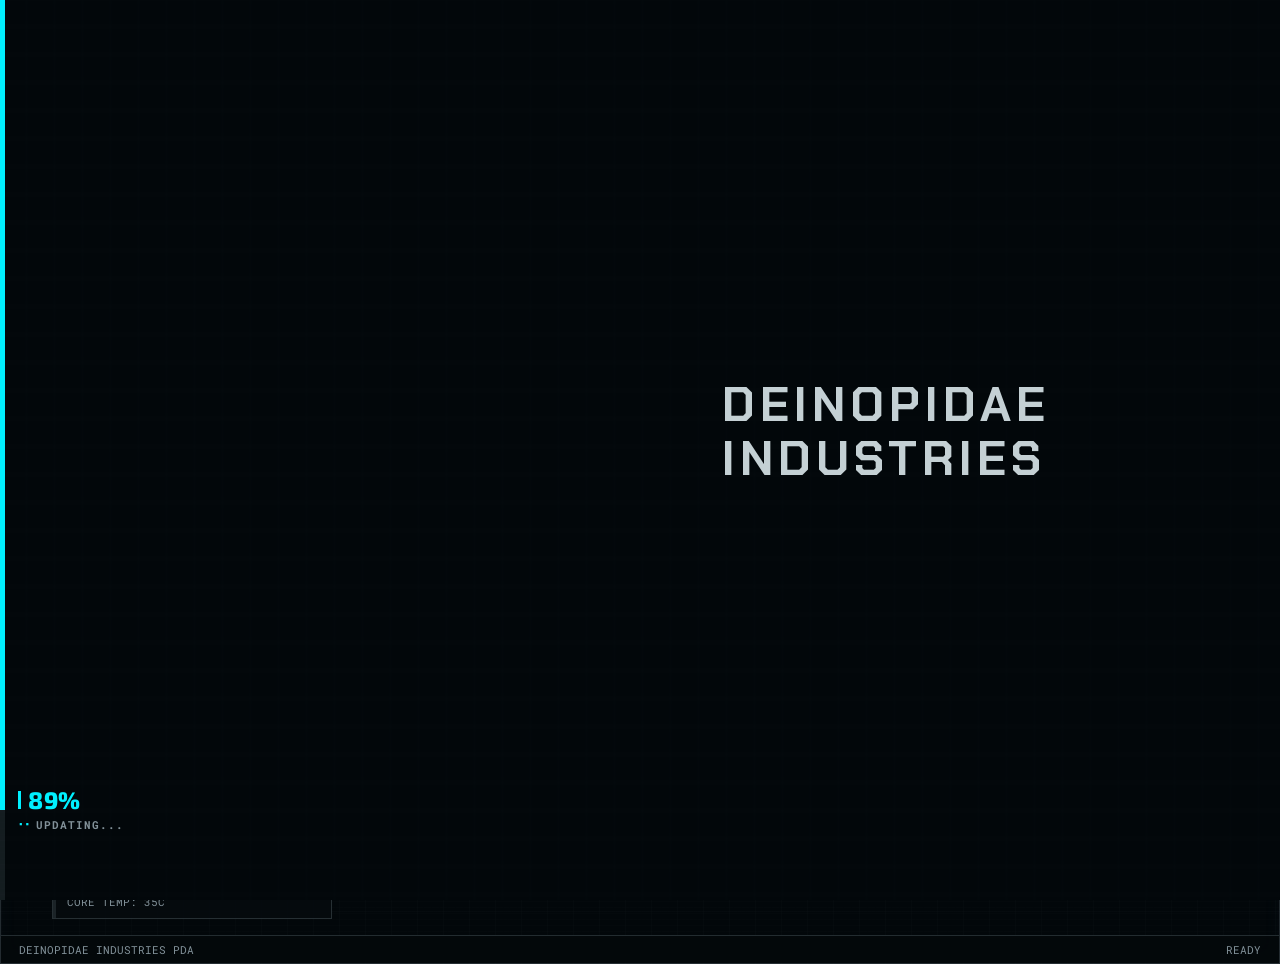
<file: index.html>
<!DOCTYPE html>
<html lang="ru">
<head>
  <meta charset="UTF-8">
  <meta name="viewport" content="width=device-width, initial-scale=1.0">
  <title>DEINOPIDAE INDUSTRIES</title>

  <link rel="icon" type="image/png" href="assets/image/favicon.png">

  <link rel="preconnect" href="https://fonts.googleapis.com">
  <link rel="preconnect" href="https://fonts.gstatic.com" crossorigin>
  <link href="https://fonts.googleapis.com/css2?family=Chakra+Petch:wght@700;800&family=Exo+2:ital,wght@0,600;0,700;0,800;0,900;1,700&family=Roboto+Mono:wght@400;500;700&display=swap" rel="stylesheet">

  <link rel="stylesheet" href="css/style.css">
</head>
<body>

  <div id="dnp-loader" class="dnp-loader">
    <div class="dnp-loader-bg" id="loader-bg"></div>
    <div class="dnp-loader-scan"></div>

    <div class="dnp-loader-content" id="loader-content">
      <div class="dnp-loader-track">
        <div class="dnp-loader-bar" id="loader-bar"></div>
      </div>

      <div class="dnp-loader-pin" id="loader-pin">
        <div class="dnp-loader-num-row">
          <span class="dnp-loader-tick"></span>
          <div class="dnp-loader-num"><span id="loader-percent">0</span>%</div>
        </div>
        <div class="dnp-loader-sub">
          <span class="dnp-loader-dots">▪▪</span> Updating...
        </div>
      </div>

      <div class="dnp-loader-right">
        <h1 class="dnp-loader-title">DEINOPIDAE<br>INDUSTRIES</h1>
      </div>
    </div>

    <div class="dnp-loader-wipe" id="loader-wipe"></div>
  </div>

  <div class="dnp-pda" id="dnp-pda">
    <div class="dnp-scan"></div>

    <header class="dnp-topbar">
      <button type="button" class="dnp-nav-toggle" data-action="toggleNavDrawer" aria-controls="dnp-sidebar" aria-expanded="false">MENU</button>
      <div class="dnp-brand" id="dnp-top-brand">
        <strong>DEINOPIDAE INDUSTRIES</strong>
        <span>Департамент S.E. · Kurodzakura</span>
      </div>
      <div class="dnp-top-meta">
        <div id="dnp-auth-header-slot">
          <a href="auth.html" class="dnp-auth-btn" id="dnp-auth-link">Личный кабинет</a>
        </div>
      </div>
    </header>

    <div class="dnp-layout" id="dnp-layout">
      
      <aside class="dnp-sidebar" id="dnp-sidebar" aria-label="Навигация КПК">
        <div class="dnp-sidebar-title">
          <div class="dnp-sidebar-title-left">
            <span>Навигация</span>
          </div>
          <span id="dnp-section-status" role="status" aria-live="polite"></span>
          <em class="dnp-menu-tag">MENU</em>
        </div>

        <div class="dnp-sidebar-body" id="dnp-sidebar-body">
        <details class="dnp-nav-group" id="dnp-nav-ustav" open>
            <summary>
              <span class="dnp-num">01</span>
              <b>Устав</b>
              <button type="button" class="dnp-nav-plus-btn" id="dnp-nav-plus-sec" data-action="navPromptAddSection" title="Добавить новый раздел">+</button>
              <em id="dnp-ustav-status">OPEN</em>
            </summary>
            <div class="dnp-subnav">
              <button class="is-active" type="button" data-screen="ustav-01">Раздел 1 Основа</button>
              <button type="button" data-screen="ustav-02">Раздел 2 Правила</button>
              <button type="button" data-screen="ustav-03">Раздел 3 Иерархия и повышения</button>
              <button type="button" data-screen="ustav-04">Раздел 4 Норма</button>
              <button type="button" data-screen="ustav-05">Раздел 5 Задания</button>
              <button type="button" data-screen="ustav-06">Раздел 6 Проверки и лекции</button>
              <button type="button" data-screen="ustav-08">Раздел 7 Прочее</button>
              <button type="button" data-screen="ustav-09">Раздел 8 Конец</button>
            </div>
          </details>

          <div class="dnp-sidebar-body" id="dnp-sidebar-body">
        <details class="dnp-nav-group" id="dnp-nav-ustav" open>
            <summary>
              <span class="dnp-num">02</span>
              <b>Руководство</b>
              <button type="button" class="dnp-nav-plus-btn" id="dnp-nav-plus-sec" data-action="navPromptAddSection" title="Добавить новый раздел">+</button>
              <em id="dnp-ustav-status">OPEN</em>
            </summary>
            <div class="dnp-subnav">
              <button class="is-active" type="button" data-screen="The current management">Действующее руководство</button>
              <button type="button" data-screen="Former management">Бывшее руководство</button>
            </div>
          </details>
          
          <button class="dnp-nav-root-btn" type="button" data-screen="database">
            <span class="dnp-num">03</span>
            <b>База данных</b>
            <em class="dnp-menu-tag">SYNC</em>
          </button>

          <button class="dnp-nav-root-btn" type="button" data-screen="roots">
            <span class="dnp-num">04</span>
            <b>Корни Deinopidae</b>
            <em class="dnp-menu-tag">ERORR</em>
          </button>

          <button class="dnp-locked-main" type="button" disabled>
            <span class="dnp-num">05</span>
            <b>Вербовка</b>
            <em>LOCK</em>
          </button>

          <button class="dnp-nav-root-btn" id="dnp-nav-admin" type="button" data-screen="admin-panel" style="display: none;">
            <span class="dnp-num">05</span>
            <b>Бюрократия</b>
            <em class="dnp-menu-tag">OFFICER</em>
          </button>

          <div class="dnp-terminal-note">
            <span>PDA: ONLINE // SYS.V-2.1</span>
            <span>CONECTION: <b class="dnp-net-status is-error" id="dnp-net-status">ERROR</b></span>
            <span>SYNC: 98%</span>
            <span>CORE TEMP: 35C</span>
          </div>
        </div>
      </aside>

      <main class="dnp-main">
        
        <section class="dnp-screen is-visible" data-screen-panel="ustav-01">
          <div class="dnp-screen-head">
            <h1>Раздел 1 — Основа</h1>
          </div>

          <div class="dnp-screen-content">
            <article class="dnp-module">
              <div class="dnp-module-title">
                <span>1.1</span>
                <b>О предприятии</b>
                <em>PROFILE</em>
              </div>
              <p>Deinopidae Industries(Предприятие Дейнопидае) - Одно из трёх направлений научно-исследовательского крыла Арахна. Цель предприятия - оказывать помощь в поставках, разработке, и починки технологий для департамента S.E. - Kurodzakura. Второстепенными целями являются проведение геологоразведочных работ, оказание связи между комплексами, помощь партнерам из Aurum Corporation, и прочее.</p>
            </article>

            <article class="dnp-module">
              <div class="dnp-module-title">
                <span>1.2</span>
                <b>Приближенные задачи работы в комплексе</b>
                <em>TASKS</em>
              </div>
              <ul class="dnp-list">
                <li>Налаживание поставок, работа мерчендайзером.</li>
                <li>Обслуживание любой техники в пределах комплекса.</li>
                <li>Создание отчетности о показателях в комплексе.</li>
                <li>Выполнение заказов.</li>
                <li>Создание технологий и их массового производства.</li>
              </ul>
            </article>

            <div class="dnp-brud-note">
              <span class="dnp-brud-tag">ИНФОРМАЦИЯ</span>
              <span>Более подробно о каждом пункте можете узнать в <a href="https://docs.google.com/document/d/1E0ettcqE--eQjUvUlX4ZIv9UmGBjjXD7QLfmqlYDgAE/edit?tab=t.3eryletig9pf" target="_blank" class="dnp-brud-link"><strong>БРУД</strong></a>.</span>
            </div>
          </div>
        </section>

        <section class="dnp-screen" data-screen-panel="ustav-02">
          <div class="dnp-screen-head">
            <h1>Раздел 2 — Правила</h1>
          </div>

          <div class="dnp-screen-content">
            <article class="dnp-module">
              <div class="dnp-module-title">
                <span>2.1</span>
                <b>Основной перечень</b>
                <em>ACTIVE</em>
              </div>
              <ul class="dnp-list">
                <li>Не нарушать КВР.</li>
                <li>Не нарушать Свод законов.</li>
                <li>Не нарушать Discord-правила.</li>
                <li>Не нарушать игровые правила.</li>
                <li>Не нарушать регламент работы.</li>
                <li>Не нарушать правила поведения на мероприятиях.</li>
              </ul>
            </article>

            <article class="dnp-module">
              <div class="dnp-module-title">
                <span>2.2</span>
                <b>Поведение на мероприятиях</b>
                <em>DISCIPLINE</em>
              </div>
              <ul class="dnp-list">
                <li>Каждый сотрудник обязан соблюдать правила поведения на мероприятиях. Так же соблюдать правила поведения и в голосовом чате где происходит мероприятие, на сервере в игре.</li>
                <li>Каждый сотрудник обязан соблюдать субординацию, адекватность с высшим по званию (касается только игры).</li>
                <li>Каждый сотрудник обязан соблюдать нормы культурного и уважительного поведения на любых мероприятиях.</li>
                <li>Каждый сотрудник обязан сохранять неподвижность в строю, плацу или любом построении, если того просит проводящий.</li>
                <li>Каждый сотрудник обязан ничего не писать в чат в строю, плацу или в любом построении.</li>
                <li>Каждый сотрудник обязан не вступать в конфликты, провоцировать их, совершать действия направленные на оскорбление других сотрудников.</li>
                <li>Каждый сотрудник обязан попросить право голоса во время мероприятия, иначе без разрешения сотруднику запрещается говорить (можете просто сказать PTS в гч).</li>
                <li>Во время мероприятия запрещено самовольно покидать место проведения без разрешения проводящего.</li>
                <li>Каждый сотрудник обязан не создавать помехи проведению мероприятия, шуметь, намеренно отвлекать участников, использовать предметы или иные средства, мешающие проведению.</li>
              </ul>

              <div class="dnp-platc-wrap">
                <img src="assets/image/plach.png" alt="Схема построения на плацу" class="dnp-platc-img">
              </div>
            </article>

            <article class="dnp-module">
              <div class="dnp-module-title">
                <span>2.3</span>
                <b>Виды наказаний</b>
                <em>PENALTY</em>
              </div>
              <div class="dnp-card-grid">
                <div>
                  <b>Устный</b>
                  <p>Минимальная мера наказания. В основном выдается на мероприятиях, при накоплении двух и более выдается икоку.</p>
                </div>
                <div>
                  <b>Икоку</b>
                  <p>Средняя мера наказания. Выдается за накопления двух устных, мелкие нарушения и прочее.</p>
                </div>
                <div>
                  <b>Кенсэки</b>
                  <p>Крайняя мера наказания. Выдается за накопления двух икоку, серьезные нарушения и прочее. Накопление 3 кенсэки приведет к увольнению.</p>
                </div>
                <div class="dnp-card-full">
                  <b style="color: var(--danger);">Дисциплинарное взыскание</b>
                  <p>Наказание которое выдается за нарушение дисциплины на мероприятиях, в дискорде в текстовом чате, в голосовом чате. Взыскание прикрепляет за сотрудником особый статус наблюдения, все наказания в сторону сотрудника будут ужесточены, а повышение будет недоступно.</p>
                </div>
              </div>
            </article>

            <div class="dnp-brud-note">
              <span class="dnp-brud-tag">ИНФОРМАЦИЯ</span>
              <span>Более подробно о каждом пункте можете узнать в <a href="https://docs.google.com/document/d/1E0ettcqE--eQjUvUlX4ZIv9UmGBjjXD7QLfmqlYDgAE/edit?tab=t.3eryletig9pf" target="_blank" class="dnp-brud-link"><strong>БРУД</strong></a>.</span>
            </div>
          </div>
        </section>

        <section class="dnp-screen" data-screen-panel="ustav-03">
          <div class="dnp-screen-head">
            <h1>Раздел 3 — Иерархия и повышения</h1>
          </div>

          <div class="dnp-screen-content">
            <article class="dnp-module">
              <div class="dnp-module-title">
                <span>3.1</span>
                <b>Звания и требования</b>
                <em>RANKS</em>
              </div>
              
              <div style="padding: 14px;">
                <div class="dnp-subnav-category">Кадет — Кэнсюсей</div>
                <div class="dnp-rank-block lr">
                  <div class="dnp-rank-info">
                    <b>1. Курсант</b>
                    <span>Начальное звание, выдается аналитиком.</span>
                  </div>
                </div>
                <div class="dnp-rank-block lr" style="margin-top: 10px;">
                  <div class="dnp-rank-info">
                    <b>2. Локализатор</b>
                    <span>Отыграть 5 часов. Выполнить 1 задание своего морфа. Починить 2 разных оборудования. Посетить лекцию кадета. Подождать 4 дня.</span>
                  </div>
                </div>

                <div class="dnp-subnav-category" style="margin-top: 18px;">C RANK — Сэнкосэй. Пройти проверку С, сходить на лекцию ПО, иметь 0 уровень активности.</div>
                <div class="dnp-rank-block mr">
                  <div class="dnp-rank-info">
                    <b>3. Оператор</b>
                    <span>Отыграть 3 часов. Выполнить 2 задание своего морфа. Починить 2 разных оборудования. Подождать 6 дней.</span>
                  </div>
                </div>
                <div class="dnp-rank-block mr" style="margin-top: 10px;">
                  <div class="dnp-rank-info">
                    <b>4. Диспетчер</b>
                    <span> Отыграть 5 часов. Выполнить 2 задание своего морфа. Починить 2 разных оборудования. Подождать 8 дней.</span>
                  </div>
                </div>

                <div class="dnp-subnav-category" style="margin-top: 18px;">B RANK — Тюсэй. Пройти проверку B, сходить на лекцию СО, иметь 1 уровень активности.</div>
                <div class="dnp-rank-block jhr">
                  <div class="dnp-rank-info">
                    <b>5. Полевой эксперт</b>
                    <span>Отыграть 3 часов. Выполнить 3 задания своего морфа. Создать 2 разных оборудования. Подождать 10 дней.</span>
                  </div>
                </div>
                <div class="dnp-rank-block jhr" style="margin-top: 10px;">
                  <div class="dnp-rank-info">
                    <b>6. Старший инспектор</b>
                    <span>Отыграть 5 часов. Выполнить 3 задания своего морфа. Создать 2 разных оборудования. Подождать 18 дней.</span>
                  </div>
                </div>

                <div class="dnp-subnav-category" style="margin-top: 18px;">A RANK — Дзёсэй. Пройти проверку A, сходить на лекцию МП, иметь 2 уровень активности.</div>
                <div class="dnp-rank-block hr">
                  <div class="dnp-rank-info">
                    <b>7. Ведущий конструктор</b>
                    <span>Отыграть 3 часов. Выполнить 4 задания своего морфа. Создать 4 разных оборудования.Подождать 23 дня.</span>
                  </div>
                </div>
                <div class="dnp-rank-block hr" style="margin-top: 10px;">
                  <div class="dnp-rank-info">
                    <b>8. Главный инженер</b>
                    <span>Выполнить 4 задания от аналитика или лидера отдела.</span>
                  </div>
                </div>

                <p style="margin-top: 16px; border-top: 1px solid rgba(138,160,168,.18); padding-top: 12px; font-size: 12.5px; color: var(--muted); line-height: 1.6;">
                  <strong>Напоминаем:</strong> Когда сотрудник повышается на 2, 4, 6 звания он упирается в "потолок". Что бы повыситься дальше ему необходимо выполнить требования для разблокировки следующего ранга.<br>
                  <strong>Напоминаем:</strong> Если сотрудник не прошёл лекцию кадета он <strong>НЕ сможет</strong> повыситься дальше локализатора.
                </p>
              </div>
            </article>

            <div class="dnp-brud-note">
              <span class="dnp-brud-tag">ИНФОРМАЦИЯ</span>
              <span>Более подробно о каждом пункте можете узнать в <a href="https://docs.google.com/document/d/1E0ettcqE--eQjUvUlX4ZIv9UmGBjjXD7QLfmqlYDgAE/edit?tab=t.3eryletig9pf" target="_blank" class="dnp-brud-link"><strong>БРУД</strong></a>.</span>
            </div>
          </div>
        </section>

        <section class="dnp-screen" data-screen-panel="ustav-04">
          <div class="dnp-screen-head">
            <h1>Раздел 4 — Норма</h1>
          </div>

          <div class="dnp-screen-content">
            <article class="dnp-module">
              <div class="dnp-module-title">
                <span>4.1</span>
                <b>Еженедельная норма</b>
                <em>REQUIRED</em>
              </div>
              <p>Каждый сотрудник отдела Deinopidae обязан выполнить еженедельную норму. В случае не выполнения нормы сотрудник обязан написать причину в канал "Отписка-нормы". Если сотрудник не сделает норму и не напишет отписку ему будет выдано 1 Кенсэки.</p>
              <ul class="dnp-list">
                <li><strong>Кадет</strong> — Посетить 4 мероприятия. На выбор дается: Наиграть 4 часа / 5 Оборудования.</li>
                <li><strong>C RANK</strong> — Посетить 3 мероприятия. На выбор дается: Наиграть 3 часа / 4 Оборудования.</li>
                <li><strong>B RANK</strong> — Посетить 2 мероприятия. На выбор дается: Наиграть 3 часа / 3 Оборудования.</li>
                <li><strong>A RANK</strong> — Посетить 2 мероприятия. На выбор дается: Наиграть 2 часа / 2 Оборудования.</li>
              </ul>
            </article>

            <div class="dnp-brud-note">
              <span class="dnp-brud-tag">ИНФОРМАЦИЯ</span>
              <span>Более подробно о каждом пункте можете узнать в <a href="https://docs.google.com/document/d/1E0ettcqE--eQjUvUlX4ZIv9UmGBjjXD7QLfmqlYDgAE/edit?tab=t.3eryletig9pf" target="_blank" class="dnp-brud-link"><strong>БРУД</strong></a>.</span>
            </div>
          </div>
        </section>

        <section class="dnp-screen" data-screen-panel="ustav-05">
          <div class="dnp-screen-head">
            <h1>Раздел 5 — Задания</h1>
          </div>

          <div class="dnp-screen-content">
            <article class="dnp-module">
              <div class="dnp-module-title">
                <span>5.1</span>
                <b>Задания отдела</b>
                <em>TASKS</em>
              </div>
              
              <p style="padding-bottom: 4px;">Квалификационные задания подразделения Deinopidae, распределенные по рангам допуска. Выполнение заданий фиксируется в отчётах и требуется для повышения в звании.</p>

              <div style="padding: 14px; display: flex; flex-direction: column; gap: 8px;">
                
                <div class="dnp-subnav-category">Кадет — Кэнсюсей</div>

                <div class="dnp-rank-block lr" style="align-items: flex-start;">
                  <div class="dnp-rank-info" style="width: 100%;">
                    <div style="display: flex; justify-content: space-between; align-items: center; margin-bottom: 4px;">
                      <b>TASK 01 // WHEEL</b>
                      <em style="font-family: 'Roboto Mono', monospace; font-size: 10.5px; font-weight: 700; color: var(--muted); font-style: normal;">[CADET]</em>
                    </div>
                    <span>У тележки сломалось колесо, почините и смажьте все колеса.</span>
                  </div>
                </div>

                <div class="dnp-rank-block lr" style="align-items: flex-start;">
                  <div class="dnp-rank-info" style="width: 100%;">
                    <div style="display: flex; justify-content: space-between; align-items: center; margin-bottom: 4px;">
                      <b>TASK 02 // LOCKS</b>
                      <em style="font-family: 'Roboto Mono', monospace; font-size: 10.5px; font-weight: 700; color: var(--muted); font-style: normal;">[CADET]</em>
                    </div>
                    <span>Из-за повышенной сырости в раздевалке заржавели замки. Проверьте шкафчики, их петли, проверьте двери, и устраните неполадки.</span>
                  </div>
                </div>

                <div class="dnp-rank-block lr" style="align-items: flex-start;">
                  <div class="dnp-rank-info" style="width: 100%;">
                    <div style="display: flex; justify-content: space-between; align-items: center; margin-bottom: 4px;">
                      <b>TASK 03 // GLASS</b>
                      <em style="font-family: 'Roboto Mono', monospace; font-size: 10.5px; font-weight: 700; color: var(--muted); font-style: normal;">[CADET]</em>
                    </div>
                    <span>Бунтующий Ф-класс разбил смотровое окно. Вытащите осколки из рамы и вставьте новый лист толстого бронестекла.</span>
                  </div>
                </div>

                <div class="dnp-subnav-category" style="margin-top: 14px;">C Ранг — Сэнкосэй</div>

                <div class="dnp-rank-block mr" style="align-items: flex-start;">
                  <div class="dnp-rank-info" style="width: 100%;">
                    <div style="display: flex; justify-content: space-between; align-items: center; margin-bottom: 4px;">
                      <b>TASK 01 // SCANNER</b>
                      <em style="font-family: 'Roboto Mono', monospace; font-size: 10.5px; font-weight: 700; color: var(--ok); font-style: normal;">[C-RANK]</em>
                    </div>
                    <span>Из за постоянных рейдов КОРАМИ и УРУ в медицинской зоне, большое количество сканеров было сломано. Создайте 2 прототипа сканера для комплекса - 1 для медицины, 2 - для инженерии.</span>
                  </div>
                </div>

                <div class="dnp-rank-block mr" style="align-items: flex-start;">
                  <div class="dnp-rank-info" style="width: 100%;">
                    <div style="display: flex; justify-content: space-between; align-items: center; margin-bottom: 4px;">
                      <b>TASK 02 // PRINTER</b>
                      <em style="font-family: 'Roboto Mono', monospace; font-size: 10.5px; font-weight: 700; color: var(--ok); font-style: normal;">[C-RANK]</em>
                    </div>
                    <span>Принтер печати деталей перестал исправно работать,и при печати делает пустоты в деталях в которых это не нужно. Произведите анализ принтера и исправить не правильно работающий принтер. (Поломка не в программе)</span>
                  </div>
                </div>

                <div class="dnp-rank-block mr" style="align-items: flex-start;">
                  <div class="dnp-rank-info" style="width: 100%;">
                    <div style="display: flex; justify-content: space-between; align-items: center; margin-bottom: 4px;">
                      <b>TASK 03 // GUNS</b>
                      <em style="font-family: 'Roboto Mono', monospace; font-size: 10.5px; font-weight: 700; color: var(--ok); font-style: normal;">[C-RANK]</em>
                    </div>
                    <span>Для проверки ваших навыков, вы получили задания - создать 3 экземпляра боевого оружия по типу AK74M/M4A1 на станке.</span>
                  </div>
                </div>

                <div class="dnp-rank-block mr" style="align-items: flex-start;">
                  <div class="dnp-rank-info" style="width: 100%;">
                    <div style="display: flex; justify-content: space-between; align-items: center; margin-bottom: 4px;">
                      <b>TASK 04 // GENERATOR</b>
                      <em style="font-family: 'Roboto Mono', monospace; font-size: 10.5px; font-weight: 700; color: var(--ok); font-style: normal;">[C-RANK]</em>
                    </div>
                    <span>Резервный генератор не запускается под нагрузкой. Проверьте топливную систему, свечи, регулятор напряжения, щётки. Добейтесь стабильного запуска и выхода на номинал.</span>
                  </div>
                </div>

                <div class="dnp-rank-block mr" style="align-items: flex-start;">
                  <div class="dnp-rank-info" style="width: 100%;">
                    <div style="display: flex; justify-content: space-between; align-items: center; margin-bottom: 4px;">
                      <b>TASK 05 // TURBINE</b>
                      <em style="font-family: 'Roboto Mono', monospace; font-size: 10.5px; font-weight: 700; color: var(--ok); font-style: normal;">[C-RANK]</em>
                    </div>
                    <span>Турбине требуется капитальный ремонт. Разберите корпус, проверьте лопатки, подшипники, уплотнения. Замените изношенное, соберите, отбалансируйте.</span>
                  </div>
                </div>

                <div class="dnp-rank-block mr" style="align-items: flex-start;">
                  <div class="dnp-rank-info" style="width: 100%;">
                    <div style="display: flex; justify-content: space-between; align-items: center; margin-bottom: 4px;">
                      <b>TASK 06 // REACTOR COOLING</b>
                      <em style="font-family: 'Roboto Mono', monospace; font-size: 10.5px; font-weight: 700; color: var(--ok); font-style: normal;">[C-RANK]</em>
                    </div>
                    <span>Система охлаждения реактора работает нестабильно. Проверьте насосы, теплообменники, трубопроводы, датчики. Устраните утечки и засоры.</span>
                  </div>
                </div>

                <div class="dnp-subnav-category" style="margin-top: 14px;">B Ранг — Тюсэй</div>

                <div class="dnp-rank-block jhr" style="align-items: flex-start;">
                  <div class="dnp-rank-info" style="width: 100%;">
                    <div style="display: flex; justify-content: space-between; align-items: center; margin-bottom: 4px;">
                      <b>TASK 01 // LIGHT</b>
                      <em style="font-family: 'Roboto Mono', monospace; font-size: 10.5px; font-weight: 700; color: var(--warn); font-style: normal;">[B-RANK]</em>
                    </div>
                    <span>В повреждённых при взрыве секторах абсолютная тьма, мешающая ремонту. Соберите мощный прожектор, закрепив галогенную лампу на штативе с аккумулятором.</span>
                  </div>
                </div>

                <div class="dnp-rank-block jhr" style="align-items: flex-start;">
                  <div class="dnp-rank-info" style="width: 100%;">
                    <div style="display: flex; justify-content: space-between; align-items: center; margin-bottom: 4px;">
                      <b>TASK 02 // LIFT</b>
                      <em style="font-family: 'Roboto Mono', monospace; font-size: 10.5px; font-weight: 700; color: var(--warn); font-style: normal;">[B-RANK]</em>
                    </div>
                    <span>В цеху требуется установить подвесную систему для перемещения грузов.</span>
                  </div>
                </div>

                <div class="dnp-rank-block jhr" style="align-items: flex-start;">
                  <div class="dnp-rank-info" style="width: 100%;">
                    <div style="display: flex; justify-content: space-between; align-items: center; margin-bottom: 4px;">
                      <b>TASK 03 // HAZMAT</b>
                      <em style="font-family: 'Roboto Mono', monospace; font-size: 10.5px; font-weight: 700; color: var(--warn); font-style: normal;">[B-RANK]</em>
                    </div>
                    <span>Любая брешь в костюме радиационно-химической защиты смертельна. Осмотрите комбинезон и устраните неполадки.</span>
                  </div>
                </div>

                <div class="dnp-rank-block jhr" style="align-items: flex-start;">
                  <div class="dnp-rank-info" style="width: 100%;">
                    <div style="display: flex; justify-content: space-between; align-items: center; margin-bottom: 4px;">
                      <b>TASK 04 // WIRES</b>
                      <em style="font-family: 'Roboto Mono', monospace; font-size: 10.5px; font-weight: 700; color: var(--warn); font-style: normal;">[B-RANK]</em>
                    </div>
                    <span>Пробитый силовой кабель яростно крошит на стальной пол, угрожая убить случайного прохожего. Полностью обрежьте искрящий участок и установите безопасную клемму.</span>
                  </div>
                </div>

                <div class="dnp-rank-block jhr" style="align-items: flex-start;">
                  <div class="dnp-rank-info" style="width: 100%;">
                    <div style="display: flex; justify-content: space-between; align-items: center; margin-bottom: 4px;">
                      <b>TASK 05 // GATES</b>
                      <em style="font-family: 'Roboto Mono', monospace; font-size: 10.5px; font-weight: 700; color: var(--warn); font-style: normal;">[B-RANK]</em>
                    </div>
                    <span>Тяжелые гермоворота могут рухнуть, если стальной трос лебедки не выдержит. Осмотрите трос, гермоворота и устраните неполадки.</span>
                  </div>
                </div>

                <div class="dnp-rank-block jhr" style="align-items: flex-start;">
                  <div class="dnp-rank-info" style="width: 100%;">
                    <div style="display: flex; justify-content: space-between; align-items: center; margin-bottom: 4px;">
                      <b>TASK 06 // SEAL</b>
                      <em style="font-family: 'Roboto Mono', monospace; font-size: 10.5px; font-weight: 700; color: var(--warn); font-style: normal;">[B-RANK]</em>
                    </div>
                    <span>Любая брешь в костюме радиационно-химической защиты смертельна. Осмотрите комбинезон и устраните неполадки.</span>
                  </div>
                </div>

                <div class="dnp-rank-block jhr" style="align-items: flex-start;">
                  <div class="dnp-rank-info" style="width: 100%;">
                    <div style="display: flex; justify-content: space-between; align-items: center; margin-bottom: 4px;">
                      <b>TASK 07 // LEAK</b>
                      <em style="font-family: 'Roboto Mono', monospace; font-size: 10.5px; font-weight: 700; color: var(--warn); font-style: normal;">[B-RANK]</em>
                    </div>
                    <span>В одном из залов отдела производства энергии произошла утечка радиации. Найдите источник радиации c помощью дозиметра, установите заплату в место утечки. Не забудьте надеть костюм радиационной защиты.</span>
                  </div>
                </div>

                <div class="dnp-rank-block jhr" style="align-items: flex-start;">
                  <div class="dnp-rank-info" style="width: 100%;">
                    <div style="display: flex; justify-content: space-between; align-items: center; margin-bottom: 4px;">
                      <b>TASK 08 // ERROR</b>
                      <em style="font-family: 'Roboto Mono', monospace; font-size: 10.5px; font-weight: 700; color: var(--warn); font-style: normal;">[B-RANK]</em>
                    </div>
                    <span>Офисный работник дезертир установил на операционную систему вирус, при включении компьютера система даёт сбой. Устраните вирус, проведите диагностику, установите новую защиту на систему.</span>
                  </div>
                </div>

                <div class="dnp-subnav-category" style="margin-top: 14px;">A Ранг — Дзёсэй</div>

                <div class="dnp-rank-block hr" style="align-items: flex-start;">
                  <div class="dnp-rank-info" style="width: 100%;">
                    <div style="display: flex; justify-content: space-between; align-items: center; margin-bottom: 4px;">
                      <b>TASK 01 // MILITARY</b>
                      <em style="font-family: 'Roboto Mono', monospace; font-size: 10.5px; font-weight: 700; color: var(--danger); font-style: normal;">[A-RANK]</em>
                    </div>
                    <span>Нужно создать любое оборудование на военную тему, например взрывчатка, оружие или оборонительную установку. И дайте проверить любому сотруднику не из нашего отдела.</span>
                  </div>
                </div>

                <div class="dnp-rank-block hr" style="align-items: flex-start;">
                  <div class="dnp-rank-info" style="width: 100%;">
                    <div style="display: flex; justify-content: space-between; align-items: center; margin-bottom: 4px;">
                      <b>TASK 02 // AUTOMATION</b>
                      <em style="font-family: 'Roboto Mono', monospace; font-size: 10.5px; font-weight: 700; color: var(--danger); font-style: normal;">[A-RANK]</em>
                    </div>
                    <span>Создайте любое оборудование на тему автоматики или робототехники, например роботов, контроллеры. И дайте проверить любому сотруднику не из нашего отдела.</span>
                  </div>
                </div>

                <div class="dnp-rank-block hr" style="align-items: flex-start;">
                  <div class="dnp-rank-info" style="width: 100%;">
                    <div style="display: flex; justify-content: space-between; align-items: center; margin-bottom: 4px;">
                      <b>TASK 03 // BIOMECH</b>
                      <em style="font-family: 'Roboto Mono', monospace; font-size: 10.5px; font-weight: 700; color: var(--danger); font-style: normal;">[A-RANK]</em>
                    </div>
                    <span>Создайте любое оборудование на тему биомеханики, например протезы. И дайте проверить любому сотруднику не из нашего отдела.</span>
                  </div>
                </div>

                <div class="dnp-rank-block hr" style="align-items: flex-start;">
                  <div class="dnp-rank-info" style="width: 100%;">
                    <div style="display: flex; justify-content: space-between; align-items: center; margin-bottom: 4px;">
                      <b>TASK 04 // EXOSKELETON</b>
                      <em style="font-family: 'Roboto Mono', monospace; font-size: 10.5px; font-weight: 700; color: var(--danger); font-style: normal;">[A-RANK]</em>
                    </div>
                    <span>Создайте любой экзоскелет: медицинский, военный, экстремальный или промышленный. И дайте проверить другому сотруднику не из нашего отдела.</span>
                  </div>
                </div>

                <div class="dnp-rank-block hr" style="align-items: flex-start;">
                  <div class="dnp-rank-info" style="width: 100%;">
                    <div style="display: flex; justify-content: space-between; align-items: center; margin-bottom: 4px;">
                      <b>TASK 05 // SPECTATOR</b>
                      <em style="font-family: 'Roboto Mono', monospace; font-size: 10.5px; font-weight: 700; color: var(--danger); font-style: normal;">[A-RANK]</em>
                    </div>
                    <span>Создайте эффективное устройство на тему слежки/шпионства, например дрон. Опробуйте вместе с сотрудником.</span>
                  </div>
                </div>

                <div class="dnp-rank-block hr" style="align-items: flex-start;">
                  <div class="dnp-rank-info" style="width: 100%;">
                    <div style="display: flex; justify-content: space-between; align-items: center; margin-bottom: 4px;">
                      <b>TASK 06 // BREAKTHROUGH</b>
                      <em style="font-family: 'Roboto Mono', monospace; font-size: 10.5px; font-weight: 700; color: var(--danger); font-style: normal;">[A-RANK]</em>
                    </div>
                    <span>Сделайте открытие в науке! Придумайте необычную ещё не открытую технологию. Если требуется создайте для её демонстрации устройство.</span>
                  </div>
                </div>

              </div>
            </article>

            <div class="dnp-brud-note">
              <span class="dnp-brud-tag">ИНФОРМАЦИЯ</span>
              <span>Более подробно о каждом пункте можете узнать в <a href="https://docs.google.com/document/d/1E0ettcqE--eQjUvUlX4ZIv9UmGBjjXD7QLfmqlYDgAE/edit?tab=t.3eryletig9pf" target="_blank" class="dnp-brud-link"><strong>БРУД</strong></a>.</span>
            </div>
          </div>
        </section>

        <section class="dnp-screen" data-screen-panel="ustav-06">
          <div class="dnp-screen-head">
            <h1>Раздел 6 — Проверки и Лекции</h1>
          </div>

          <div class="dnp-screen-content">
            <article class="dnp-module">
              <div class="dnp-module-title">
                <span>6.1</span>
                <b>Проверки</b>
                <em>CHECKS</em>
              </div>
              <p>Проверки - требования необходимы для разблокировки следующего ранга. Проводятся проверки в голосовом чате под надзором любого из офицеров отдела. Существует 3 типа.</p>
              <ul class="dnp-list">
                <li><strong>C</strong> — Починить три оборудования: на базе S.E., в тех зоне, в реакторе за 45 минут.</li>
                <li><strong>B</strong> — Пройти тест на знание устава отдела.</li>
                <li><strong>A</strong> — Создать оборудование после чего написать внеурочку по его устройству.</li>
              </ul>
            </article>

            <article class="dnp-module">
              <div class="dnp-module-title">
                <span>6.2</span>
                <b>Лекции</b>
                <em>LECTURES</em>
              </div>
              <p>Лекции - мероприятия на которых сотрудникам устно пересказывают материал необходимый для повышения на следующий ранг. Существует 4 типа.</p>
              <ul class="dnp-list">
                <li>Лекция кадета</li>
                <li>Лекция ПО</li>
                <li>Лекция СО</li>
                <li>Лекция МП</li>
              </ul>
              <p style="border-top: 1px solid rgba(138,160,168,.15); color: var(--muted); font-size: 12.5px;">
               <strong>Напоминаем:</strong> Обычно лекции проводятся редко, для проведения лекции необходимо пингануть свободного офицера <strong>ОДИН РАЗ</strong>. После чего сотрудникам напишут число и время проведения.
              </p>
            </article>

            <div class="dnp-brud-note">
              <span class="dnp-brud-tag">ИНФОРМАЦИЯ</span>
              <span>Более подробно о каждом пункте можете узнать в <a href="https://docs.google.com/document/d/1E0ettcqE--eQjUvUlX4ZIv9UmGBjjXD7QLfmqlYDgAE/edit?tab=t.3eryletig9pf" target="_blank" class="dnp-brud-link"><strong>БРУД</strong></a>.</span>
            </div>
          </div>
        </section>

        <section class="dnp-screen" data-screen-panel="ustav-08">
          <div class="dnp-screen-head">
            <h1>Раздел 8 — Прочее</h1>
          </div>

          <div class="dnp-screen-content">
            <article class="dnp-module">
              <div class="dnp-module-title">
                <span>8.1</span>
                <b>Проведение мероприятий</b>
                <em>EVENTS</em>
              </div>
              <ul class="dnp-list">
                <li>С 5 звания Полевой эксперт сотруднику открывается возможность проводить мероприятия с надзором офицера внутри отдела.</li>
                <li>С 7 звания Ведущий конструктор сотруднику открываться возможность проводить мероприятия без надзора офицера внутри отдела.</li>
              </ul>
            </article>

            <article class="dnp-module">
              <div class="dnp-module-title">
                <span>8.2</span>
                <b>Документация</b>
                <em>RESOURCES</em>
              </div>
              <div class="dnp-subtle-resource-list">
                <a href="https://docs.google.com/document/d/1E0ettcqE--eQjUvUlX4ZIv9UmGBjjXD7QLfmqlYDgAE/edit?usp=sharing" target="_blank" class="dnp-subtle-card">
                  <div class="dnp-subtle-card-main">
                    <b>БРУД</b>
                    <span>Письменный и более расширенный устав</span>
                  </div>
                  <em>[ОТКРЫТЬ]</em>
                </a>

                <a href="https://docs.google.com/spreadsheets/d/1IHAdgvHB27iW4s9aJe4L0GIpYrhS_R2EonUwugZIJww/edit?gid=601978163#gid=601978163" target="_blank" class="dnp-subtle-card">
                  <div class="dnp-subtle-card-main">
                    <b>ТАБЛИЦА</b>
                    <span>В таблице сохранятся данные всех сотрудников, их нормы, наказаний и прочего.</span>
                  </div>
                  <em>[ОТКРЫТЬ]</em>
                </a>

                <a href="https://docs.google.com/document/d/1uE71cTVHOE3EuCvhobRR2kRhBRD6_jkZpuRtHyttJss/edit?tab=t.3eryletig9pf" target="_blank" class="dnp-subtle-card">
                  <div class="dnp-subtle-card-main">
                    <b>ВНЕУРОЧКИ: ОТДЕЛ ПОЧИНКИ</b>
                    <span>Форма отчёта внеурочки</span>
                  </div>
                  <em>[ОТКРЫТЬ]</em>
                </a>

                <a href="https://docs.google.com/document/d/1uE71cTVHOE3EuCvhobRR2kRhBRD6_jkZpuRtHyttJss/edit?tab=t.dbweaooy075n" target="_blank" class="dnp-subtle-card">
                  <div class="dnp-subtle-card-main">
                    <b>ВНЕУРОЧКИ: ОТДЕЛ СОЗДАНИЯ</b>
                    <span>Форма отчёта внеурочки</span>
                  </div>
                  <em>[ОТКРЫТЬ]</em>
                </a>

                <a href="https://docs.google.com/document/d/19s4BciaStHnKUGiKVbS0_ZXwLyneFtL_1h7jKW1yjQc/edit?tab=t.3eryletig9pf" target="_blank" class="dnp-subtle-card">
                  <div class="dnp-subtle-card-main">
                    <b>ПОЛЬЗОВАТЕЛЬСКОЕ СОГЛАШЕНИЕ</b>
                    <span>Соглашенние между исполнителем и заказчиком</span>
                  </div>
                  <em>[ОТКРЫТЬ]</em>
                </a>

                <a href="https://docs.google.com/document/d/1tyOYPDDdCkR05MErbYVRTcsnkziUA5bxzr5-_I7G6Pk/edit?tab=t.3eryletig9pf" target="_blank" class="dnp-subtle-card">
                  <div class="dnp-subtle-card-main">
                    <b>СПРАВОЧНИК СОТРУДНИКА</b>
                    <span>Кратки справочник сотрудника Deinopidae Industries</span>
                  </div>
                  <em>[ОТКРЫТЬ]</em>
                </a>
              </div>
            </article>

            <div class="dnp-brud-note">
              <span class="dnp-brud-tag">ИНФОРМАЦИЯ</span>
              <span>Более подробно о каждом пункте можете узнать в <a href="https://docs.google.com/document/d/1E0ettcqE--eQjUvUlX4ZIv9UmGBjjXD7QLfmqlYDgAE/edit?tab=t.3eryletig9pf" target="_blank" class="dnp-brud-link"><strong>БРУД</strong></a>.</span>
            </div>
          </div>
        </section>

        <section class="dnp-screen" data-screen-panel="ustav-09">
          <div class="dnp-screen-head">
            <h1>Раздел 9 — Конец</h1>
          </div>

          <div class="dnp-screen-content">
            <article class="dnp-module">
              <div class="dnp-module-title">
                <span>9.1</span>
                <b>Заключение</b>
                <em>READ</em>
              </div>
              <p>Каждый сотрудник обязан соблюдать устав. <strong>Незнание устава не освобождает от ответственности.</strong></p>
              <p class="dnp-muted" style="border-top: 1px solid rgba(138,160,168,.15); font-size: 12px; margin-top: 8px;">
                Первоиздатель: Wewewewestrelok. Редакторы: EGORIK0130 Утверждено: Wewewewestrelok Вступает в силу: 18.06.2026.
              </p>
            </article>

            <div class="dnp-brud-note">
              <span class="dnp-brud-tag">ИНФОРМАЦИЯ</span>
              <span>Более подробно о каждом пункте можете узнать в <a href="https://docs.google.com/document/d/1E0ettcqE--eQjUvUlX4ZIv9UmGBjjXD7QLfmqlYDgAE/edit?tab=t.3eryletig9pf" target="_blank" class="dnp-brud-link"><strong>БРУД</strong></a>.</span>
            </div>
          </div>
        </section>

                <!-- ================= ДЕЙСТВУЮЩЕЕ РУКОВОДСТВО ================= -->
        <section class="dnp-screen" data-screen-panel="The current management">
          <div class="dnp-screen-head">
            <h1>Действующее руководство</h1>
          </div>

          <div class="dnp-screen-content">
            <!-- Карточка 1 -->
            <article class="dnp-module" style="padding: 20px; display: flex; gap: 20px; align-items: center;">
              <div style="width: 80px; height: 80px; background: #1a1e24; border: 1px solid #2a2e35; flex-shrink: 0;"></div>
              <div style="display: flex; flex-direction: column; gap: 4px;">
                <b style="font-size: 18px; font-family: 'Exo 2', sans-serif; color: #fff; text-transform: uppercase;">XXARTEMRTXXX "ETHER"</b>
                <span style="font-size: 12px; color: #8b9bb4; text-transform: uppercase; font-weight: 600; letter-spacing: 0.5px;">Analitik</span>
                <p style="margin: 4px 0 0 0; font-size: 13.5px; color: #a0aab5; line-height: 1.4;">Ввод реформ, слежка за отделом.</p>
              </div>
            </article>

            <!-- Карточка 2 -->
            <article class="dnp-module" style="padding: 20px; display: flex; gap: 20px; align-items: center;">
              <div style="width: 80px; height: 80px; background: #1a1e24; border: 1px solid #2a2e35; flex-shrink: 0;"НА РАССМОТРЕНИИ></div>
              <div style="display: flex; flex-direction: column; gap: 4px;">
                <b style="font-size: 18px; font-family: 'Exo 2', sans-serif; color: #fff; text-transform: uppercase;"></b>
                <span style="font-size: 12px; color: #8b9bb4; text-transform: uppercase; font-weight: 600; letter-spacing: 0.5px;">Leder</span>
                <p style="margin: 4px 0 0 0; font-size: 13.5px; color: #a0aab5; line-height: 1.4;">Проведение мероприятий, слежка за составом.</p>
              </div>
            </article>

            <!-- Карточка 3 -->
            <article class="dnp-module" style="padding: 20px; display: flex; gap: 20px; align-items: center;">
              <div style="width: 80px; height: 80px; background: #1a1e24; border: 1px solid #2a2e35; flex-shrink: 0;"></div>
              <div style="display: flex; flex-direction: column; gap: 4px;">
                <b style="font-size: 18px; font-family: 'Exo 2', sans-serif; color: #fff; text-transform: uppercase;">НА РАССМОТРЕНИИ</b>
                <span style="font-size: 12px; color: #8b9bb4; text-transform: uppercase; font-weight: 600; letter-spacing: 0.5px;">Professor</span>
                <p style="margin: 4px 0 0 0; font-size: 13.5px; color: #a0aab5; line-height: 1.4;">Проверка отписок, выдача наград.</p>
              </div>
            </article>

            <!-- Карточка 4 -->
            <article class="dnp-module" style="padding: 20px; display: flex; gap: 20px; align-items: center;">
              <div style="width: 80px; height: 80px; background: #1a1e24; border: 1px solid #2a2e35; flex-shrink: 0;"></div>
              <div style="display: flex; flex-direction: column; gap: 4px;">
                <b style="font-size: 18px; font-family: 'Exo 2', sans-serif; color: #fff; text-transform: uppercase;">kilaarrss2"Эклер"</b>
                <span style="font-size: 12px; color: #8b9bb4; text-transform: uppercase; font-weight: 600; letter-spacing: 0.5px;">Professor</span>
                <p style="margin: 4px 0 0 0; font-size: 13.5px; color: #a0aab5; line-height: 1.4;">Проверка отчётов, ответственный за норму.</p>
              </div>
            </article>
          </div>
        </section>

        <!-- ================= БЫВШЕЕ РУКОВОДСТВО ================= -->
        <section class="dnp-screen" data-screen-panel="Former management">
          <div class="dnp-screen-head">
            <h1>Бывшее руководство</h1>
          </div>

          <div class="dnp-screen-content">
            <!-- Карточка 1 -->
            <article class="dnp-module" style="padding: 20px; display: flex; gap: 20px; align-items: center;">
              <div style="width: 80px; height: 80px; background: #1a1e24; border: 1px solid #2a2e35; flex-shrink: 0;"></div>
              <div style="display: flex; flex-direction: column; gap: 4px;">
                <b style="font-size: 18px; font-family: 'Exo 2', sans-serif; color: #fff; text-transform: uppercase;">KIRA_EWIKA</b>
                <span style="font-size: 12px; color: #8b9bb4; text-transform: uppercase; font-weight: 600; letter-spacing: 0.5px;">Professor</span>
                <p style="margin: 4px 0 0 0; font-size: 13.5px; color: #a0aab5; line-height: 1.4;">Работал с 14.06.25 до 23.06.25</p>
              </div>
            </article>

            <!-- Карточка 2 -->
            <article class="dnp-module" style="padding: 20px; display: flex; gap: 20px; align-items: center;">
              <div style="width: 80px; height: 80px; background: #1a1e24; border: 1px solid #2a2e35; flex-shrink: 0;"></div>
              <div style="display: flex; flex-direction: column; gap: 4px;">
                <b style="font-size: 18px; font-family: 'Exo 2', sans-serif; color: #fff; text-transform: uppercase;">WEWEWEWESTRELOK</b>
                <span style="font-size: 12px; color: #8b9bb4; text-transform: uppercase; font-weight: 600; letter-spacing: 0.5px;">Officer</span>
                <p style="margin: 4px 0 0 0; font-size: 13.5px; color: #a0aab5; line-height: 1.4;">Повысили до КМД, а потом на директората. Возвела отдел.</p>
              </div>
            </article>

            <!-- Карточка 3 -->
            <article class="dnp-module" style="padding: 20px; display: flex; gap: 20px; align-items: center;">
              <div style="width: 80px; height: 80px; background: #1a1e24; border: 1px solid #2a2e35; flex-shrink: 0;"></div>
              <div style="display: flex; flex-direction: column; gap: 4px;">
                <b style="font-size: 18px; font-family: 'Exo 2', sans-serif; color: #fff; text-transform: uppercase;">EGORIK0130</b>
                <span style="font-size: 12px; color: #8b9bb4; text-transform: uppercase; font-weight: 600; letter-spacing: 0.5px;">Officer</span>
                <p style="margin: 4px 0 0 0; font-size: 13.5px; color: #a0aab5; line-height: 1.4;">Повысили до КМД. Сделал многое для отдела</p>
              </div>
            </article>
          </div>
        </section>
        
        <section class="dnp-screen" data-screen-panel="roots">
          <div class="dnp-screen-head dnp-corrupt-head">
            <h1 class="dnp-glitch-head" data-text="К̷О̶Р̸Н̷И̶ DEINOPIDAE">К̷О̶Р̸Н̷И̶ DEINOPIDAE</h1>
          </div>

          <div class="dnp-screen-content">
            <article class="dnp-module dnp-corrupt-module" id="corrupt-module">
              <img src="assets/image/corrupt-glitch.jpg" class="dnp-corrupt-overlay-img" id="corrupt-img" alt="Corrupted Sector Fragment">

              <div class="dnp-ghost-title" id="ghost-title">
                <span>03.1</span>
                <b>ИСТОРИЯ ПОДРАЗДЕЛЕНИЯ</b>
              </div>

              <div class="dnp-module-title">
                <span>03.1</span>
                <b>И̷С̶Т̸О̷Р̸И̶Я̶ П̸О̶Д̸Р̶А̶З̶Д̸Е̶Л̸Е̶Н̸И̶Я̶</b>
                <em class="dnp-corrupt-tag">DAMAGED</em>
              </div>

              <div class="dnp-corrupt-body">
                <p class="dnp-corrupt-notice">
                  [FATAL_ERROR: СЕКТОР ЗАПИСИ ПОВРЕЖДЁН ИЛИ ПЕРЕМЕЩЁН]
                </p>

                <div class="dnp-broken-field" id="broken-field">
                  <div class="dnp-slice dnp-slice-1">
                    <p>
                      Зашифрованы]. 19██.04.12 ̶о̶т̶д̶е̶л̶а̶ инцидента ходе арахна произошло нижнем уровне в ̶а̶р̶х̶и̶в̶ на аварийное инженерном [данные крыла п̷е̷р̸в̸о̷н̸а̸ч̸а̶л̶ь̶н̶ы̶й̶  
                      <span class="dnp-redact">███████████████</span> 
                      с последующим заражением информационного ядра 
                      <span class="dnp-redact">███████</span>.
                    </p>
                  </div>

                  <div class="dnp-slice dnp-slice-2" aria-hidden="true">
                    <p>
                      ǝонn̯иdɐʚɐ оvmоεиоdu ɐнхɐdɐ ɐvıqdʞ ǝнʚоdʎ wонdǝнǝжни wǝнжин ɐн 21˙40˙██91 ɐɯнǝɓиǹни ǝɓох ʚ ˙[ıqнɐʚоdȸиmɐε ǝıqннɐɓ] ̶ɐ̶v̶ǝ̶ɓ̶ɯ̶о̶ ̶ʚ̶и̶х̶d̶ɐ̶ ̶n̶̯ıq̶н̶q̶v̶ɐ̸Һ̸ɐ̸н̷о̸ʚ̸d̷ǝ̷u 
                      <span class="dnp-redact">███████████████</span> 
                      с последующим заражением информационного ядра 
                      <span class="dnp-redact">███████</span>.
                    </p>
                  </div>

                  <div class="dnp-corrupt-log dnp-slice dnp-slice-log">
                    <span>44 45 49 4e 4f 50 49 44 41 45 _ null_ptr err_hex! </span>
                    <span>0x002b19f -- corrupted by sector anomaly mem_dump! </span>
                    <span>ACCESS DENIED // УРОВЕНЬ ДОСТУПА НЕДОСТАТОЧЕН ДЛЯ ДЕШИФРОВКИ</span>
                  </div>

                  <div class="dnp-slice dnp-slice-3">
                    <p>
                      С̷о̷т̸р̸у̸д̷н̸и̸ит̸а̸м̶ ̶ит̸а̸т̸е̸г̸о̸р̸и̸ч̸е̸с̸ит̸и̶ ̶з̶а̶п̶р̶е̶щ̶е̶н̶о̶ ̶и̶о̶с̶с̶т̶а̶н̶а̶и̶л̶и̶и̶а̶т̶ь̶ ̶д̶а̶н̶н̶ы̶й̶ ̶у̶з̶е̶л̶ ̶б̶е̶з̶ ̶п̸р̶я̶м̶о̶г̶о̶ ̶р̸а̶з̶р̶е̶ш̶е̶н̶и̶я̶ 
                      <span class="dnp-redact">████████████</span>. 
                      Остаточные фрагменты протокола перемещены в архив безопасности 
                      <span class="dnp-redact">██████████</span>.
                    </p>
                  </div>
                </div>
              </div>
            </article>

            <div class="dnp-brud-note">
              <span class="dnp-brud-tag">ИНФОРМАЦИЯ</span>
              <span>Более подробно о каждом пункте можете узнать в <a href="https://docs.google.com/document/d/1E0ettcqE--eQjUvUlX4ZIv9UmGBjjXD7QLfmqlYDgAE/edit?tab=t.3eryletig9pf" target="_blank" class="dnp-brud-link"><strong>БРУД</strong></a>.</span>
            </div>
          </div>
        </section>

        <section class="dnp-screen" data-screen-panel="profile">
          <div class="dnp-screen-head">
            <h1>Профиль сотрудника</h1>
          </div>
          <div class="dnp-screen-content">
            <article class="dnp-module">
              <div class="dnp-module-title">
                <span>P.1</span>
                <b>Личное дело</b>
                <em>PROFILE</em>
              </div>
              <div class="dnp-profile-card" id="dnp-profile-content" aria-live="polite">
                <div class="dnp-profile-identity">
                  <div class="dnp-profile-avatar" id="dnp-profile-avatar" aria-hidden="true">D</div>
                  <b class="dnp-profile-name" id="dnp-profile-name">ЗАГРУЗКА</b>
                  <span class="dnp-profile-nick" id="dnp-profile-nick">---</span>
                  <span class="dnp-profile-online" id="dnp-profile-online">ПРОВЕРКА СТАТУСА</span>
                </div>
                <dl class="dnp-profile-fields" id="dnp-profile-fields"></dl>
              </div>
            </article>
          </div>
        </section>

        <section class="dnp-screen" data-screen-panel="forms-gui">
          <div class="dnp-screen-head">
            <h1>Подача обращений</h1>
          </div>

          <div class="dnp-screen-content">
            <article class="dnp-module">
              <div class="dnp-module-title">
                <span>1.1</span>
                <b>Заполнение формы</b>
                <em>DISPATCH</em>
              </div>
              <div style="padding: 16px; display: flex; flex-direction: column; gap: 14px;">
                <div id="forms-auth-warning" style="display: none; padding: 10px 14px; background: rgba(231, 76, 60, 0.12); border: 1px solid var(--danger); color: var(--danger); font-size: 12px;">
                  [ВНИМАНИЕ] Для отправки обращения необходимо войти в аккаунт. <a href="auth.html" style="color: #fff; text-decoration: underline; margin-left: 6px;">[АВТОРИЗАЦИЯ]</a>
                </div>

                <div>
                  <label class="dnp-admin-label">Выберите категию обращения:</label>
                  <select id="gui-form-category" class="dnp-admin-input">
                    <option value="Внеурочка">1. Внеурочка</option>
                    <option value="Изменение устава">2. Предложить измененние документов/устава</option>
                    <option value="Обращение к руководству">3. Обращение к руководству</option>
                  </select>
                </div>

                <div id="gui-form-target-box" style="display: none;">
                  <label class="dnp-admin-label">На кого жалоба / адресат:</label>
                  <input type="text" id="gui-form-target" placeholder="Никнейм сотрудника" class="dnp-admin-input">
                </div>

                <div id="gui-form-rules-box" style="display: none;">
                  <label class="dnp-admin-label">Пункты документов/устава для правки:</label>
                  <input type="text" id="gui-form-rules" placeholder="Например: Раздел 2, пункт 2.2" class="dnp-admin-input">
                </div>

                <div>
                  <label class="dnp-admin-label">Суть обращения:</label>
                  <textarea id="gui-form-desc" rows="5" placeholder="Подробное описание проделанной работы или вопроса..." class="dnp-admin-input" style="resize: vertical;"></textarea>
                </div>

                <div>
                  <label class="dnp-admin-label">Ссылка на доказательства:</label>
                  <input type="text" id="gui-form-links" placeholder="Ссылка на скриншоты (Imgur, Yapx, Drive)" class="dnp-admin-input">
                </div>

                <div>
                  <label class="dnp-admin-label" for="gui-form-files">Прикрепить файлы(до 20 мб):</label>
                  <input type="file" id="gui-form-files" class="dnp-form-file-input" multiple>
                  <div id="gui-form-files-list" class="dnp-muted" aria-live="polite"></div>
                </div>

                <div style="display: flex; gap: 10px; align-items: center; margin-top: 6px; flex-wrap: wrap;">
                  <button type="button" class="dnp-action" id="gui-form-submit-btn" style="margin: 0;">Отправить форму</button>
                  <button type="button" class="dnp-action is-secondary" id="gui-form-clear-btn" data-action="clearGuiForm" style="margin: 0;">Очистить</button>
                </div>

                <div id="gui-form-status-msg" style="font-size: 12px; font-weight: 700; margin-top: 4px;"></div>
              </div>
            </article>
          </div>
        </section>

        <section class="dnp-screen" data-screen-panel="tickets">
          <div class="dnp-screen-head">
            <h1>Центр обращений</h1>
          </div>

          <div class="dnp-screen-content">
            <article class="dnp-module">
              <div class="dnp-module-title">
                <span>1.1</span>
                <b>Почта обращений</b>
                <em>Mail</em>
              </div>
              <div style="padding: 16px; display: flex; flex-direction: column; gap: 12px;">
                <div style="display: flex; justify-content: space-between; align-items: center; margin-bottom: 6px;">
                  <button type="button" class="dnp-action" data-action="openScreen" data-screen-name="forms-gui" style="margin: 0;">Подать новое обращение</button>
                  <button type="button" class="dnp-action" data-action="loadMyTickets" style="margin: 0; border-color: var(--line-soft);">Обновить</button>
                </div>

                <div id="tickets-list-container" style="display: flex; flex-direction: column; gap: 8px;"></div>
              </div>
            </article>
          </div>
        </section>

        <section class="dnp-screen" data-screen-panel="notifications">
          <div class="dnp-screen-head">
            <h1>Уведомления</h1>
          </div>

          <div class="dnp-screen-content">
            <article class="dnp-module">
              <div class="dnp-module-title">
                <span>1.1</span>
                <b>Почта сообщений</b>
                <em>INBOX</em>
              </div>
              <div style="padding: 16px; display: flex; flex-direction: column; gap: 12px;">
                <div style="display: flex; justify-content: space-between; align-items: center; margin-bottom: 4px;">
                  <button type="button" class="dnp-action" data-action="markAllNotificationsRead" style="margin: 0;">Прочитать всё</button>
                  <button type="button" class="dnp-action is-danger" data-action="clearAllNotifications" style="margin: 0; padding: 4px 10px; font-size: 11px;">Очистить всё</button>
                  <button type="button" class="dnp-action" data-action="loadNotifications" style="margin: 0; border-color: var(--line-soft);">Обновить</button>
                </div>

                <div id="notifications-list-container" style="display: flex; flex-direction: column; gap: 8px;"></div>
              </div>
            </article>
          </div>
        </section>
        
        <section class="dnp-screen" data-screen-panel="admin-panel">
          <div class="dnp-screen-head">
            <h1>Управление</h1>
          </div>

          <div class="dnp-screen-content">
            <article class="dnp-module">
              <div class="dnp-module-title">
                <span>1.1</span>
                <b>Панель управления</b>
                <em>PANEL</em>
              </div>

              <div style="padding: 16px;">
                <div class="dnp-admin-tabs">
                  <button type="button" class="dnp-admin-tab-btn is-active" data-admin-tab="tickets">Обращения</button>
                  <button type="button" class="dnp-admin-tab-btn" data-admin-tab="ustav">Изменить устав</button>
                  <button type="button" class="dnp-admin-tab-btn" data-admin-tab="users">Аккаунты</button>
                  <button type="button" class="dnp-admin-tab-btn" data-admin-tab="officers">Офицеры</button>
                </div>

                <div class="dnp-admin-panel-view is-active" id="adm-view-tickets">
                  <div class="dnp-tickets-subtabs">
                    <button type="button" class="dnp-admin-tab-btn is-active" id="btn-tickets-active" data-action="switchAdminTicketTab" data-tab="active">Входящие <span class="dnp-ticket-count" id="adm-t-active-count">0</span></button>
                    <button type="button" class="dnp-admin-tab-btn" id="btn-tickets-archive" data-action="switchAdminTicketTab" data-tab="archive">Архив <span class="dnp-ticket-count" id="adm-t-archive-count">0</span></button>
                    <button type="button" class="dnp-action is-secondary" data-action="loadAdminTickets" style="margin-left: auto; padding: 4px 10px;">Обновить</button>
                  </div>
                  <div id="adm-tickets-list" style="display: flex; flex-direction: column; gap: 10px; margin-top: 10px;"></div>
                </div>

                <div class="dnp-admin-panel-view" id="adm-view-ustav">
                  <div class="dnp-admin-box" style="display: flex; justify-content: space-between; align-items: center; flex-wrap: wrap; gap: 12px; margin-bottom: 14px;">
                    <div>
                      <b style="color: #fff; font-size: 14px; font-family: 'Exo 2', sans-serif;">Редактор устава</b>
                    </div>
                    <div style="display: flex; gap: 8px;">
                      <button type="button" class="dnp-action" data-action="toggleUstavEditorMode" data-state="true" style="margin: 0;">ВКЛЮЧИТЬ РЕЖИМ РЕДАКТОРА</button>
                    </div>
                  </div>

                  <div class="dnp-admin-box">
                    <div style="display: flex; justify-content: space-between; align-items: center; margin-bottom: 8px;">
                      <div class="dnp-admin-box-title" style="margin: 0;">Журнал изменений</div>
                      <button type="button" class="dnp-action is-secondary" data-action="loadUstavHistory" style="margin: 0; padding: 4px 8px; font-size: 10.5px;">Обновить</button>
                    </div>
                    <div id="adm-ustav-history-list" style="display: flex; flex-direction: column; gap: 8px;"></div>
                  </div>
                </div>

                <div class="dnp-admin-panel-view" id="adm-view-users">
                  <div style="display: flex; justify-content: space-between; align-items: center; margin-bottom: 12px;">
                    <b style="color: #fff; font-size: 13px;">Зарегистрированные аккаунты базы:</b>
                    <button type="button" class="dnp-action" data-action="loadAdminUsers" style="margin: 0;">Обновить</button>
                  </div>
                  <div style="overflow-x: auto;">
                    <table class="dnp-admin-table" id="adm-users-table">
                      <thead>
                        <tr>
                          <th>Позывной</th>
                          <th>Roblox</th>
                          <th>Статус</th>
                          <th>Дата регистрации</th>
                          <th>Действие</th>
                        </tr>
                      </thead>
                      <tbody></tbody>
                    </table>
                  </div>
                </div>

                <div class="dnp-admin-panel-view" id="adm-view-officers">
                  <div class="dnp-admin-box" style="margin-bottom: 12px;">
                    <div class="dnp-admin-box-title">Добавление офицера</div>
                    <div style="display: flex; gap: 10px;">
                      <input type="text" id="adm-new-officer-roblox" class="dnp-admin-input" placeholder="Введите Roblox никнейм" style="flex: 1;">
                      <button type="button" class="dnp-action" data-action="addAdminOfficer" style="margin: 0;">Назначить</button>
                    </div>
                  </div>
                  <div id="adm-officers-list" style="display: flex; flex-direction: column; gap: 8px;"></div>
                </div>
              </div>
            </article>
          </div>
        </section>
        
      </main>
    </div>

    <footer class="dnp-footer">
      <span>DEINOPIDAE INDUSTRIES PDA</span>
      <a href="https://sites.google.com/view/deinopidae-js/%D1%84%D0%BE%D1%82%D0%BE%D1%87%D0%BA%D0%B8-%D0%B5%D0%B3%D0%BE%D1%80%D0%B8%D0%BA%D0%B0" target="_blank" class="dnp-ok dnp-footer-link">READY</a>
    </footer>
  </div>

  <div id="dnp-add-section-modal" class="dnp-modal-overlay" aria-hidden="true">
    <form class="dnp-modal" id="dnp-add-section-form">
      <h2>Создать раздел</h2>
      <label for="dnp-new-section-id">ID раздела</label>
      <input id="dnp-new-section-id" name="sectionId" type="text" placeholder="ustav-10" required>
      <label for="dnp-new-section-title">Названии раздела</label>
      <input id="dnp-new-section-title" name="title" type="text" placeholder="Раздел 10 Дополнительно" required>
      <div id="dnp-add-section-status" role="status" aria-live="polite"></div>
      <div class="dnp-modal-actions">
        <button type="submit" class="dnp-action">Создать</button>
        <button type="button" class="dnp-action is-secondary" data-action="closeAddSectionModal">Отменить</button>
      </div>
    </form>
  </div>

  <div id="dnp-editor-dock" class="dnp-editor-dock" style="display: none;">
    <div class="dnp-doc-toolbar">
      
      <div class="dnp-doc-group">
        <select class="dnp-doc-select" data-action-change="docSetFont">
          <option value="'Roboto Mono', monospace">Roboto Mono</option>
          <option value="'Exo 2', sans-serif">Exo 2</option>
          <option value="'Chakra Petch', monospace">Chakra Petch</option>
        </select>
        <button type="button" class="dnp-doc-btn" data-action="docFormat" data-command="bold" title="Жирный"><b>B</b></button>
        <button type="button" class="dnp-doc-btn" data-action="docFormat" data-command="italic" title="Курсив"><i>I</i></button>
        <button type="button" class="dnp-doc-btn" data-action="docFormat" data-command="underline" title="Подчеркивание"><u>U</u></button>
      </div>

      <div class="dnp-doc-group">
        <label title="Цвет оглавления статьи">Оглавление <input type="color" value="#00f0ff" data-action-change="docApplyTitleColor"></label>
        <label title="Цвет текста">Текст <input type="color" value="#d9e1e4" data-action-change="docApplyTextColor"></label>
        <label title="Цвет полосы слева">Полоса <input type="color" value="#8aa0a8" data-action-change="docApplyBorderColor"></label>
        <label title="Фон блока">Фон <input type="color" value="#080d10" data-action-change="docApplyBgColor"></label>
      </div>

      <div class="dnp-doc-group">
        <button type="button" class="dnp-doc-btn" data-action="docInsertItem" data-type="list" title="Добавить список внутри статьи">+ Список</button>
        <button type="button" class="dnp-doc-btn" data-action="docInsertItem" data-type="card" title="Добавить карточку внутри статьи">+ Карточка</button>
        <button type="button" class="dnp-doc-btn" data-action="docInsertItem" data-type="module" title="Добавить новую статью">+ Статья</button>
        <button type="button" class="dnp-doc-btn is-danger-btn" data-action="docDeleteCurrentItem" title="Удалить выбранный блок">Удалить блок</button>
      </div>

      <div class="dnp-doc-group">
        <span style="font-size: 10px; color: #d9e1e4; text-transform: uppercase;">Раздел:</span>
        <button type="button" class="dnp-doc-btn" data-action="moveActiveSection" data-direction="-1" title="Переместить раздел выше">Выше</button>
        <button type="button" class="dnp-doc-btn" data-action="moveActiveSection" data-direction="1" title="Переместить раздел ниже">Ниже</button>
      </div>

      <div class="dnp-doc-group" style="margin-left: auto;">
        <button type="button" class="dnp-action" data-action="saveUstavChanges" style="margin: 0; padding: 5px 12px;">Применить изменения</button>
        <button type="button" class="dnp-action is-secondary" data-action="toggleUstavEditorMode" data-state="false" style="margin: 0; padding: 5px 10px;">Выход</button>
      </div>
      
    </div>
  </div>
  

  <script defer src="js/api.js"></script>
  <script defer src="js/script.js"></script>
  <script defer src="js/live_polling.js"></script>
</body>
</html>
</file>
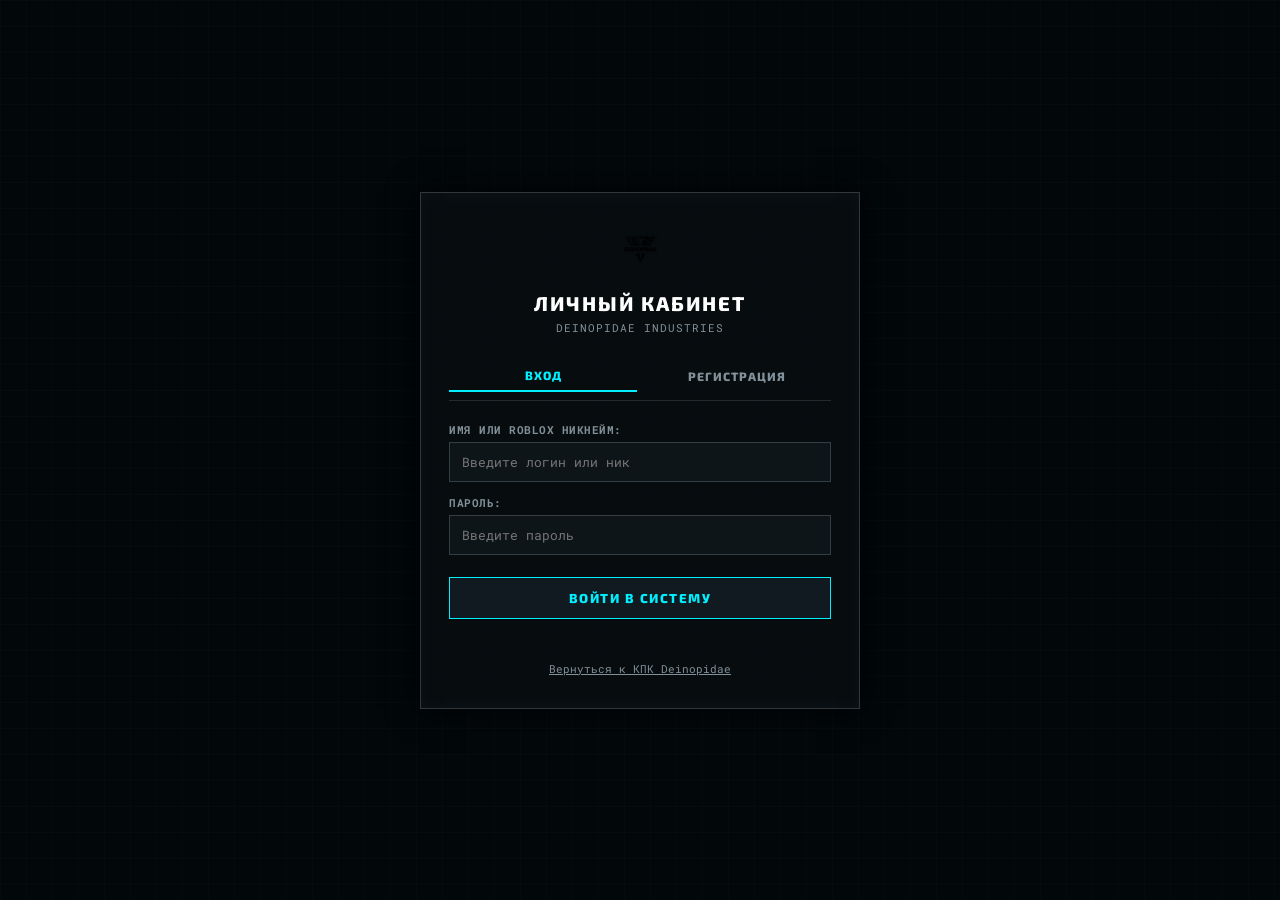
<file: auth.html>
<!DOCTYPE html>
<html lang="ru">
<head>
  <meta charset="UTF-8">
  <meta name="viewport" content="width=device-width, initial-scale=1.0">
  <title>ЛИЧНЫЙ КАБИНЕТ</title>
  <link rel="icon" type="image/png" href="assets/image/favicon.png">
  <link rel="preconnect" href="https://fonts.googleapis.com">
  <link rel="preconnect" href="https://fonts.gstatic.com" crossorigin>
  <link href="https://fonts.googleapis.com/css2?family=Chakra+Petch:wght@700;800&family=Exo+2:ital,wght@0,600;0,700;0,800;0,900;1,700&family=Roboto+Mono:wght@400;500;700&display=swap" rel="stylesheet">
  <style>
    *, *::before, *::after { box-sizing: border-box; }
    :root {
      color-scheme: dark;
      --bg: #02070a;
      --panel: rgba(8, 13, 16, .96);
      --panel-2: #0d1519;
      --border: rgba(138, 160, 168, .3);
      --line-soft: rgba(138, 160, 168, .24);
      --cyan: #00f0ff;
      --text: #d9e1e4;
      --muted: #829199;
      --danger: #a96468;
      --ok: #92aaa0;
    }
    body {
      margin: 0;
      padding: 0;
      background: var(--bg);
      font-family: "Roboto Mono", monospace;
      color: var(--text);
      display: flex;
      align-items: center;
      justify-content: center;
      min-height: 100vh;
      background-image: 
        linear-gradient(rgba(138, 160, 168, .025) 1px, transparent 1px),
        linear-gradient(90deg, rgba(138, 160, 168, .02) 1px, transparent 1px);
      background-size: 26px 26px;
    }
    .auth-card {
      width: 100%;
      max-width: 440px;
      background: var(--panel);
      border: 1px solid var(--border);
      box-shadow: 0 0 30px rgba(0, 0, 0, .9), inset 0 0 16px rgba(138, 160, 168, .05);
      padding: 32px 28px;
      display: flex;
      flex-direction: column;
      position: relative;
    }
    .auth-header {
      text-align: center;
      margin-bottom: 24px;
    }
    .auth-header img {
      width: 52px;
      height: 52px;
      object-fit: contain;
      margin-bottom: 10px;
    }
    .auth-header h1 {
      margin: 0;
      font: 800 20px "Exo 2", sans-serif;
      letter-spacing: 2px;
      color: #fff;
      text-transform: uppercase;
    }
    .auth-header span {
      font-size: 11px;
      color: var(--muted);
      letter-spacing: 1px;
    }
    .auth-tabs {
      display: grid;
      grid-template-columns: 1fr 1fr;
      gap: 6px;
      margin-bottom: 22px;
      border-bottom: 1px solid rgba(138, 160, 168, 0.2);
      padding-bottom: 8px;
    }
    .auth-tab-btn {
      background: transparent;
      border: none;
      padding: 8px;
      font: 800 12px "Exo 2", sans-serif;
      color: var(--muted);
      cursor: pointer;
      text-transform: uppercase;
      letter-spacing: 1px;
      transition: all 0.2s ease;
    }
    .auth-tab-btn.is-active {
      color: var(--cyan);
      border-bottom: 2px solid var(--cyan);
    }
    .auth-form {
      display: flex;
      flex-direction: column;
      gap: 14px;
    }
    .auth-field {
      display: flex;
      flex-direction: column;
      gap: 5px;
    }
    .auth-field label {
      font-size: 10.5px;
      font-weight: 700;
      color: var(--muted);
      text-transform: uppercase;
      letter-spacing: 0.5px;
    }
    .auth-field input {
      background: var(--panel-2);
      border: 1px solid var(--border);
      padding: 10px 12px;
      color: #fff;
      font-family: "Roboto Mono", monospace;
      font-size: 13px;
      outline: none;
      transition: border-color 0.2s ease;
    }
    .auth-field input:focus {
      border-color: var(--cyan);
      box-shadow: inset 2px 0 0 var(--cyan);
    }
    .auth-submit-btn {
      margin-top: 8px;
      background: #111a20;
      border: 1px solid var(--cyan);
      color: var(--cyan);
      padding: 12px;
      font: 800 13px "Exo 2", sans-serif;
      letter-spacing: 1.5px;
      text-transform: uppercase;
      cursor: pointer;
      transition: all 0.15s ease-out;
    }
    .auth-submit-btn:hover {
      background: var(--cyan);
      color: #000;
      box-shadow: 0 0 14px rgba(0, 240, 255, .3);
    }
    .auth-msg {
      font-size: 11.5px;
      font-weight: 700;
      min-height: 18px;
      text-align: center;
      margin-top: 6px;
    }
    .auth-msg[data-state="pending"] { color: var(--cyan); }
    .auth-msg[data-state="success"] { color: var(--ok); }
    .auth-msg[data-state="error"] { color: var(--danger); }
    .auth-form[hidden] { display: none; }
    .auth-back {
      margin-top: 18px;
      text-align: center;
      font-size: 11px;
    }
    .auth-back a {
      color: var(--muted);
      text-decoration: underline;
    }
    .auth-back a:hover {
      color: var(--text);
    }
  </style>
</head>
<body>

  <div class="auth-card">
    <div class="auth-header">
      <img src="assets/image/favicon.png" alt="Deinopidae Core">
      <h1>ЛИЧНЫЙ КАБИНЕТ</h1>
      <span>DEINOPIDAE INDUSTRIES</span>
    </div>

    <div class="auth-tabs" role="tablist" aria-label="Выбор действия">
      <button type="button" class="auth-tab-btn is-active" id="tab-login-btn" role="tab" aria-selected="true" aria-controls="form-login">ВХОД</button>
      <button type="button" class="auth-tab-btn" id="tab-reg-btn" role="tab" aria-selected="false" aria-controls="form-register">РЕГИСТРАЦИЯ</button>
    </div>

    <form class="auth-form" id="form-login" aria-labelledby="tab-login-btn">
      <div class="auth-field">
        <label for="login-identifier">ИМЯ ИЛИ ROBLOX НИКНЕЙМ:</label>
        <input type="text" id="login-identifier" required autocomplete="username" placeholder="Введите логин или ник">
      </div>
      <div class="auth-field">
        <label for="login-pass">ПАРОЛЬ:</label>
        <input type="password" id="login-pass" required autocomplete="current-password" placeholder="Введите пароль">
      </div>
      <button type="submit" class="auth-submit-btn">ВОЙТИ В СИСТЕМУ</button>
    </form>

    <form class="auth-form" id="form-register" aria-labelledby="tab-reg-btn" hidden>
      <div class="auth-field">
        <label for="reg-username">ИМЯ ПОЛЬЗОВАТЕЛЯ:</label>
        <input type="text" id="reg-username" required autocomplete="username" placeholder="Не вводите своё настоящее имя">
      </div>
      <div class="auth-field">
        <label for="reg-roblox">НИКНЕЙМ ROBLOX (НЕ DISPLAY NAME):</label>
        <input type="text" id="reg-roblox" required autocomplete="off" placeholder="Введите никнейм">
      </div>
      <div class="auth-field">
        <label for="reg-pass">ПАРОЛЬ:</label>
        <input type="password" id="reg-pass" required autocomplete="new-password" placeholder="Введите пароль">
      </div>
      <div class="auth-field">
        <label for="reg-pass2">ПОВТОР ПАРОЛЯ:</label>
        <input type="password" id="reg-pass2" required autocomplete="new-password" placeholder="Введите пароль">
      </div>
      <button type="submit" class="auth-submit-btn">ЗАРЕГИСТРИРОВАТЬСЯ</button>
    </form>

    <div class="auth-msg" id="auth-msg" role="status" aria-live="polite"></div>

    <div class="auth-back">
      <a href="index.html">Вернуться к КПК Deinopidae</a>
    </div>
  </div>

  <script defer src="js/api.js"></script>
  <script defer src="js/auth.js"></script>
</body>
</html>
</file>
<file: css/style.css>
@import url("https://fonts.googleapis.com/css2?family=Chakra+Petch:wght@700;800&family=Exo+2:ital,wght@0,600;0,700;0,800;0,900;1,700&family=Roboto+Mono:wght@400;500;700&display=swap");

:root {
  --bg: #02070a;
  --panel: rgba(8, 13, 16, .96);
  --panel-2: rgba(14, 21, 25, .92);
  --line: #8aa0a8;
  --line-soft: rgba(138, 160, 168, .24);
  --text: #d9e1e4;
  --muted: #829199;
  --warn: #a29a8c;
  --danger: #a96468;
  --ok: #92aaa0;
  --cyan: #00f0ff;
}

html, body {
  margin: 0;
  padding: 0;
  background-color: #02070a;
  width: 100%;
  min-height: 100%;
  overflow-x: hidden;
}

*, *::before, *::after {
  box-sizing: border-box;
}

a {
  color: inherit;
  text-decoration: none;
}

.dnp-pda ::-webkit-scrollbar {
  display: none;
}

.dnp-pda * {
  -ms-overflow-style: none;
  scrollbar-width: none;
}

.dnp-screen-head h1:focus {
  outline: none;
}

.dnp-loader {
  position: fixed;
  inset: 0;
  z-index: 99999;
  display: flex;
  align-items: center;
  justify-content: center;
  background-color: #02070a;
  overflow: hidden;
  transition: opacity 0.3s ease;
}

.dnp-loader-bg {
  position: absolute;
  inset: -30px;
  background:
    linear-gradient(rgba(138, 160, 168, .035) 1px, transparent 1px),
    linear-gradient(90deg, rgba(138, 160, 168, .025) 1px, transparent 1px),
    #02070a;
  background-size: 28px 28px, 28px 28px, auto;
  filter: blur(20px);
  will-change: filter;
  transition: filter 0.05s linear;
}

.dnp-loader-scan {
  position: absolute;
  inset: 0;
  pointer-events: none;
  background: repeating-linear-gradient(180deg, rgba(255, 255, 255, .014) 0, rgba(255, 255, 255, .014) 1px, transparent 1px, transparent 6px);
  opacity: .35;
}

.dnp-loader-content {
  position: relative;
  z-index: 2;
  width: 100%;
  height: 100%;
  transition: opacity 0.25s ease;
}

.dnp-loader-track {
  position: absolute;
  left: 0;
  top: 0;
  bottom: 0;
  width: 5px;
  background: rgba(138, 160, 168, 0.14);
}

.dnp-loader-bar {
  position: absolute;
  top: 0;
  left: 0;
  width: 100%;
  height: 0%;
  background: #00f0ff;
  box-shadow: none;
}

.dnp-loader-pin {
  position: absolute;
  left: 18px;
  top: 24px;
  transform: translateY(-50%);
  display: flex;
  flex-direction: column;
  user-select: none;
  pointer-events: none;
  white-space: nowrap;
}

.dnp-loader-num-row {
  display: flex;
  align-items: center;
  gap: 7px;
}

.dnp-loader-tick {
  display: inline-block;
  width: 3px;
  height: 18px;
  background: #00f0ff;
}

.dnp-loader-num {
  color: #00f0ff;
  font-family: "Exo 2", sans-serif;
  font-size: 24px;
  font-weight: 800;
  line-height: 1;
  letter-spacing: 0.5px;
  text-shadow: none;
}

.dnp-loader-sub {
  color: #829199;
  font-family: "Roboto Mono", monospace;
  font-size: 11px;
  font-weight: 700;
  letter-spacing: 1px;
  text-transform: uppercase;
  display: flex;
  align-items: center;
  gap: 5px;
  margin-top: 5px;
}

.dnp-loader-dots {
  color: #00f0ff;
  font-size: 9px;
  letter-spacing: 1px;
}

.dnp-loader-right {
  position: absolute;
  right: 18%;
  top: 48%;
  transform: translateY(-50%);
  text-align: left;
  z-index: 2;
}

.dnp-loader-title {
  margin: 0;
  color: #c4d0d4;
  font-family: "Chakra Petch", "Roboto Mono", monospace;
  font-size: clamp(26px, 3.8vw, 48px);
  font-weight: 800;
  line-height: 1.12;
  letter-spacing: 5px;
  text-transform: uppercase;
  text-shadow: none;
}

.dnp-loader-wipe {
  position: absolute;
  top: 0;
  bottom: 0;
  left: 0;
  width: 0%;
  background: #00f0ff;
  box-shadow: none;
  z-index: 10;
  pointer-events: none;
}

.dnp-loader-wipe.wipe-in {
  width: 100%;
  transition: width 0.5s cubic-bezier(0.65, 0, 0.15, 1);
}

.dnp-loader-wipe.wipe-out {
  width: 100%;
  left: 100%;
  transition: left 0.5s cubic-bezier(0.65, 0, 0.15, 1);
}

.dnp-pda {
  --bg: #02070a;
  --panel: rgba(8, 13, 16, .96);
  --panel-2: rgba(14, 21, 25, .92);
  --line: #8aa0a8;
  --line-soft: rgba(138, 160, 168, .24);
  --text: #d9e1e4;
  --muted: #829199;
  --warn: #a29a8c;
  --danger: #a96468;
  --ok: #92aaa0;
  --cyan: #00f0ff;

  position: relative;
  width: 100%;
  min-height: 100vh;
  height: auto;
  display: flex;
  flex-direction: column;
  overflow: visible;

  background:
    linear-gradient(rgba(138, 160, 168, .025) 1px, transparent 1px),
    linear-gradient(90deg, rgba(138, 160, 168, .02) 1px, transparent 1px),
    var(--bg);
  background-size: 26px 26px, 26px 26px, auto;
  border: 1px solid var(--line-soft);
  color: var(--text);
  font-family: "Roboto Mono", monospace;
  box-shadow: 0 0 18px rgba(0, 0, 0, .42), inset 0 0 20px rgba(138, 160, 168, .04);
}

.dnp-scan {
  position: absolute;
  inset: 0;
  pointer-events: none;
  background: repeating-linear-gradient(180deg, rgba(255, 255, 255, .018) 0, rgba(255, 255, 255, .018) 1px, transparent 1px, transparent 6px);
  opacity: .35;
}

.dnp-topbar,
.dnp-footer {
  position: relative;
  z-index: 10;
  display: flex;
  align-items: center;
  justify-content: space-between;
  gap: 12px;
  padding: 8px 18px;
  border-bottom: 1px solid var(--line-soft);
  background: rgba(4, 8, 10, .92);
  color: var(--muted);
  font-size: 11px;
  text-transform: uppercase;
}

.dnp-footer {
  border-top: 1px solid var(--line-soft);
  border-bottom: 0;
  margin-top: auto;
  padding: 6px 18px;
}

.dnp-footer-link {
  text-decoration: none;
  cursor: pointer;
  transition: all 0.2s ease;
}

.dnp-footer-link:hover {
  color: #fff;
  text-shadow: 0 0 8px var(--ok);
}

.dnp-brand strong {
  display: inline-block;
  color: var(--text);
  font: 800 15px "Exo 2", sans-serif;
  letter-spacing: 2px;
}

.dnp-brand span {
  display: inline-block;
  margin-left: 10px;
  font-size: 11px;
}

.dnp-top-meta {
  display: flex;
  align-items: center;
  position: relative;
}

/* ЛИЧНЫЙ КАБИНЕТ В ШАПКЕ */
.dnp-auth-btn {
  display: inline-flex;
  align-items: center;
  gap: 6px;
  padding: 5px 12px;
  background: rgba(14, 21, 25, 0.9);
  border: 1px solid rgba(138, 160, 168, 0.35);
  color: var(--text);
  font: 800 11px "Exo 2", sans-serif;
  letter-spacing: 0.8px;
  cursor: pointer;
  transition: all 0.2s ease;
}

.dnp-auth-btn:hover {
  border-color: var(--line);
  background: rgba(22, 33, 40, 1);
  box-shadow: 0 0 8px rgba(138, 160, 168, 0.2);
}

.dnp-user-pill {
  display: inline-flex;
  align-items: center;
  gap: 8px;
  padding: 3px 10px 3px 4px;
  background: rgba(14, 21, 25, 0.95);
  border: 1px solid var(--line);
  cursor: pointer;
  user-select: none;
}

.dnp-user-avatar {
  width: 24px;
  height: 24px;
  border-radius: 2px;
  background: var(--line);
  display: flex;
  align-items: center;
  justify-content: center;
  font-weight: 800;
  color: #000;
  font-size: 12px;
}

.dnp-user-name {
  color: #fff;
  font: 800 11px "Exo 2", sans-serif;
  letter-spacing: 0.5px;
}

.dnp-user-dropdown {
  position: absolute;
  top: 100%;
  right: 0;
  margin-top: 6px;
  background: #090e12;
  border: 1px solid var(--line);
  box-shadow: 0 8px 24px rgba(0,0,0,0.8);
  display: flex;
  flex-direction: column;
  min-width: 160px;
  z-index: 1000;
}

.dnp-user-dropdown[hidden] {
  display: none !important;
}

.dnp-dropdown-item {
  padding: 9px 14px;
  font-size: 11.5px;
  font-family: "Roboto Mono", monospace;
  color: var(--text);
  cursor: pointer;
  border-bottom: 1px solid rgba(138, 160, 168, 0.12);
  transition: background 0.15s ease;
}

.dnp-dropdown-item:last-child {
  border-bottom: none;
}

.dnp-dropdown-item:hover {
  background: rgba(138, 160, 168, 0.15);
  color: #fff;
}

.dnp-dropdown-item.is-logout {
  color: var(--danger);
}

.dnp-layout {
  position: relative;
  z-index: 1;
  display: grid;
  grid-template-columns: 280px minmax(0, 1fr);
  grid-template-rows: minmax(0, 1fr);
  gap: 14px 18px;
  width: 92%;
  max-width: 1240px;
  margin: 0 auto;
  padding: 16px 0;
  flex-grow: 1;
  align-items: start;
  transition: grid-template-columns 0.3s ease, max-width 0.3s ease, width 0.3s ease;
}

.dnp-layout.is-terminal-mode {
  grid-template-columns: 280px minmax(0, 1fr);
  max-width: 1240px;
  width: 92%;
}

.dnp-main {
  grid-column: 2;
  grid-row: 1;
  display: flex;
  min-width: 0;
  min-height: 0;
  overflow: hidden;
}

.dnp-sidebar {
  grid-column: 1;
  grid-row: 1;
  position: sticky;
  top: 14px;
  max-height: calc(100vh - 40px);
  display: flex;
  flex-direction: column;
  border: 1px solid var(--line-soft);
  background: var(--panel);
  box-shadow: inset 3px 0 0 rgba(138, 160, 168, .28);
  overflow: hidden;
  transition: width 0.3s ease;
}

.dnp-sidebar-title {
  display: flex;
  align-items: center;
  justify-content: space-between;
  min-height: 44px;
  padding: 8px 12px;
  border-bottom: 1px solid var(--line-soft);
  background: rgba(18, 27, 32, .95);
  font-family: "Exo 2", sans-serif;
  text-transform: uppercase;
  flex-shrink: 0;
}

.dnp-sidebar-title-left {
  display: flex;
  align-items: center;
  gap: 8px;
}

.dnp-sidebar-title-left span {
  color: var(--text);
  font-weight: 800;
  font-size: 13px;
  letter-spacing: 0.5px;
}

.dnp-menu-tag {
  color: var(--muted);
  font: normal 700 11px "Roboto Mono", monospace;
  margin-left: auto;
}

.dnp-sidebar-body {
  overflow-y: auto;
  overflow-x: hidden;
  display: flex;
  flex-direction: column;
}

.dnp-screen-head {
  margin-bottom: 0;
  padding: 14px 18px;
  border: 1px solid var(--line-soft);
  background: rgba(8, 13, 16, .78);
  text-align: center;
  overflow: hidden;
  position: relative;
}

.dnp-screen-content {
  display: flex;
  flex-direction: column;
  flex: 1 1 auto;
  min-height: 0;
  overflow-x: hidden;
  overflow-y: auto;
}

.head-slide-out {
  animation: slideOutRight 0.24s cubic-bezier(0.4, 0, 0.6, 1) forwards;
}

.head-slide-in {
  animation: slideInLeft 0.32s cubic-bezier(0.16, 1, 0.3, 1) forwards;
}

@keyframes slideOutRight {
  0% { transform: translateX(0); opacity: 1; }
  100% { transform: translateX(35px); opacity: 0; }
}

@keyframes slideInLeft {
  0% { transform: translateX(-35px); opacity: 0; }
  100% { transform: translateX(0); opacity: 1; }
}

@keyframes fluorescentBlink1 {
  0% { opacity: 0; filter: brightness(0.3); }
  35% { opacity: 0.85; filter: brightness(1.25); }
  55% { opacity: 0.2; }
  100% { opacity: 1; filter: brightness(1); }
}

@keyframes fluorescentBlink2 {
  0% { opacity: 0; filter: brightness(0.3); }
  20% { opacity: 0.75; filter: brightness(1.2); }
  35% { opacity: 0.15; }
  55% { opacity: 0.9; filter: brightness(1.15); }
  72% { opacity: 0.4; }
  100% { opacity: 1; filter: brightness(1); }
}

@keyframes fluorescentBlink3 {
  0% { opacity: 0; filter: brightness(0.3); }
  14% { opacity: 0.7; filter: brightness(1.3); }
  24% { opacity: 0.15; }
  42% { opacity: 0.88; filter: brightness(1.2); }
  56% { opacity: 0.35; }
  74% { opacity: 0.95; filter: brightness(1.1); }
  86% { opacity: 0.7; }
  100% { opacity: 1; filter: brightness(1); }
}

@keyframes smoothFadeIn {
  0% { opacity: 0; }
  100% { opacity: 1; }
}

.dnp-screen-content.dnp-flicker-1 { animation: fluorescentBlink1 0.26s cubic-bezier(0.2, 0.8, 0.2, 1) both; }
.dnp-screen-content.dnp-flicker-2 { animation: fluorescentBlink2 0.38s cubic-bezier(0.2, 0.8, 0.2, 1) both; }
.dnp-screen-content.dnp-flicker-3 { animation: fluorescentBlink3 0.52s cubic-bezier(0.2, 0.8, 0.2, 1) both; }
.dnp-screen-content.dnp-no-flicker { animation: smoothFadeIn 0.15s ease both; }

/* КАРТОЧКИ НАКАЗАНИЙ */
.dnp-card-grid {
  display: grid;
  gap: 10px;
  padding: 12px;
  grid-template-columns: repeat(3, 1fr);
}

.dnp-card-grid div {
  border: 1px solid rgba(138, 160, 168, .18);
  background: var(--panel-2);
  padding: 12px;
}

.dnp-card-grid b {
  display: block;
  margin-bottom: 6px;
  color: var(--text);
  font: 800 15px "Exo 2", sans-serif;
  text-transform: uppercase;
}

.dnp-card-grid p {
  margin: 0;
  padding: 0;
  font-size: 12.5px;
  line-height: 1.5;
  color: #c4ccd0;
}

/* Растягивание дисциплинарного взыскания */
.dnp-card-grid .dnp-card-full {
  grid-column: 1 / -1 !important;
  border-left: 3px solid var(--danger);
  background: rgba(169, 100, 104, 0.08);
}

/* СПИСОК РЕСУРСОВ 8.2 */
.dnp-subtle-resource-list {
  display: flex !important;
  flex-direction: column !important;
  padding: 14px !important;
  gap: 10px !important;
}

.dnp-subtle-card {
  display: flex !important;
  justify-content: space-between !important;
  align-items: center !important;
  padding: 12px 16px !important;
  background: var(--panel-2) !important;
  border: 1px solid rgba(138, 160, 168, 0.2) !important;
  border-left: 3px solid var(--line) !important;
  text-decoration: none !important;
  color: var(--text) !important;
  transition: all 0.2s ease !important;
}

.dnp-subtle-card:hover {
  background: rgba(22, 33, 40, 0.95) !important;
  border-color: rgba(138, 160, 168, 0.45) !important;
  transform: translateX(4px);
}

.dnp-subtle-card-main {
  display: flex !important;
  flex-direction: column !important;
  gap: 4px !important;
}

.dnp-subtle-card-main b {
  color: var(--text) !important;
  font: 800 13px "Exo 2", sans-serif !important;
  letter-spacing: 0.5px !important;
}

.dnp-subtle-card-main span {
  color: var(--muted) !important;
  font-size: 11.5px !important;
}

.dnp-subtle-card em {
  color: var(--line) !important;
  font: normal 700 11px "Roboto Mono", monospace !important;
  white-space: nowrap !important;
  margin-left: 14px !important;
}

/* СХЕМА ПЛАЦА */
.dnp-platc-wrap {
  margin: 14px 14px 10px;
  border: 1px solid var(--line-soft);
  background: rgba(0, 0, 0, 0.45);
  padding: 10px;
  text-align: center;
}

.dnp-platc-img {
  max-width: 100%;
  height: auto;
  display: block;
  margin: 0 auto;
  border: 1px solid rgba(138, 160, 168, 0.25);
  box-shadow: 0 4px 14px rgba(0, 0, 0, 0.6);
}

.dnp-platc-caption {
  display: block;
  margin-top: 8px;
  font-size: 11px;
  color: var(--line);
  font-family: "Exo 2", sans-serif;
  font-weight: 800;
  letter-spacing: 0.8px;
}

/* ТЕРМИНАЛ */
.dnp-terminal-screen {
  grid-column: 2;
  grid-row: 1 / span 2;
  display: flex !important;
  flex-direction: column;
  width: 100%;
  height: calc(100vh - 110px);
  max-height: 820px;
  min-height: 520px;
  background: #000000 !important;
  border: 1px solid #1c2226;
  box-shadow: 0 0 20px rgba(0, 0, 0, 0.95);
  position: relative;
  overflow: hidden;
}

.dnp-screen:not(.is-visible).dnp-terminal-screen {
  display: none !important;
}

.dnp-term-window {
  --term-color: #d4d9de;
  display: flex;
  flex-direction: column;
  width: 100%;
  height: 100%;
  background: #000000;
  color: var(--term-color);
  font-family: "Roboto Mono", monospace;
  font-size: 13px;
  line-height: 1.45;
  user-select: text;
  overflow: hidden;
}

.dnp-term-topbar {
  background: #0a0d0f;
  border-bottom: 1px solid #1a2024;
  padding: 8px 16px;
  display: flex;
  align-items: center;
  color: #929ea6;
  font-family: "Roboto Mono", monospace;
  font-size: 12px;
  font-weight: 700;
  letter-spacing: 1px;
  flex-shrink: 0;
}

.dnp-term-top-title {
  color: var(--term-color);
}

.dnp-term-body {
  padding: 16px 20px;
  flex: 1 1 0;
  min-height: 0;
  display: flex;
  flex-direction: column;
  gap: 5px;
  background: #000000;
  overflow-y: auto !important;
  cursor: text;
  scroll-behavior: smooth;
}

.dnp-term-boot {
  display: flex;
  flex-direction: column;
  gap: 4px;
}

.dnp-term-line {
  word-break: break-word;
  white-space: pre-wrap;
  color: var(--term-color);
}

.dnp-term-line.term-sub {
  color: #7b8890;
  font-size: 12px;
}

.dnp-term-line.term-progress {
  color: var(--term-color);
  font-weight: 700;
}

.dnp-term-ascii {
  margin: 10px 0;
  color: var(--term-color);
  font-family: monospace;
  font-size: 9px;
  line-height: 1.05;
  font-weight: 700;
  user-select: none;
  overflow-x: auto;
  white-space: pre;
}

.dnp-term-output {
  display: flex;
  flex-direction: column;
  gap: 4px;
}

.dnp-term-cmd-echo {
  color: var(--term-color);
  margin-top: 8px;
  font-weight: 700;
}

.dnp-term-resp-line {
  color: var(--term-color);
  white-space: pre-wrap;
  word-break: break-word;
}

.dnp-term-link {
  color: var(--term-color);
  text-decoration: underline;
  cursor: pointer;
  margin-left: 6px;
}

.dnp-term-link:hover {
  filter: brightness(1.3);
}

/* ИНЛАЙН-КУРСОР В КОМАНДНОЙ СТРОКЕ */
.dnp-term-prompt-line {
  display: flex;
  align-items: center;
  margin-top: 8px;
  flex-shrink: 0;
  position: relative;
}

.dnp-term-prompt {
  color: var(--term-color);
  font-weight: 700;
  font-size: 13px;
  white-space: nowrap;
  user-select: none;
  margin-right: 6px;
}

.dnp-term-input-box {
  display: inline-flex;
  align-items: center;
  position: relative;
  flex-grow: 1;
}

.dnp-term-typed {
  color: var(--term-color);
  font-weight: 700;
  font-size: 13px;
  white-space: pre;
}

.dnp-term-cursor {
  color: var(--term-color);
  font-weight: 700;
  font-size: 13px;
  animation: termBlink 1s step-end infinite;
  user-select: none;
}

.dnp-term-input {
  position: absolute;
  inset: 0;
  opacity: 0;
  width: 100%;
  height: 100%;
  border: none;
  outline: none;
  cursor: text;
}

@keyframes termBlink {
  0%, 100% { opacity: 1; }
  50% { opacity: 0; }
}

/* ГРАФИЧЕСКАЯ КАРТОЧКА DOSSIER GUI ВНУТРИ ТЕРМИНАЛА */
.dnp-gui-dossier-card {
  margin: 10px 0;
  padding: 14px;
  background: #070d10;
  border: 1px solid var(--line);
  box-shadow: inset 0 0 14px rgba(0, 240, 255, 0.05);
  display: flex;
  flex-direction: column;
  gap: 12px;
}

.dnp-gui-card-head {
  display: flex;
  align-items: center;
  justify-content: space-between;
  border-bottom: 1px solid rgba(138, 160, 168, 0.25);
  padding-bottom: 8px;
}

.dnp-gui-card-head b {
  color: #fff;
  font: 800 14px "Exo 2", sans-serif;
  letter-spacing: 1px;
}

.dnp-gui-card-head span {
  font-size: 10.5px;
  padding: 2px 6px;
  background: rgba(146, 170, 160, 0.15);
  color: var(--ok);
  border: 1px solid var(--ok);
}

.dnp-gui-card-body {
  display: grid;
  grid-template-columns: 80px 1fr;
  gap: 14px;
  align-items: center;
}

.dnp-gui-avatar-box {
  width: 80px;
  height: 80px;
  border: 1px solid var(--line);
  background: #02070a;
  display: flex;
  align-items: center;
  justify-content: center;
  padding: 6px;
}

.dnp-gui-avatar-box img {
  width: 100%;
  height: 100%;
  object-fit: contain;
}

.dnp-gui-stats-grid {
  display: grid;
  grid-template-columns: repeat(auto-fit, minmax(180px, 1fr));
  gap: 8px;
}

.dnp-gui-stat-cell {
  background: rgba(14, 21, 25, 0.85);
  padding: 6px 10px;
  border: 1px solid rgba(138, 160, 168, 0.15);
  display: flex;
  flex-direction: column;
  gap: 2px;
}

.dnp-gui-stat-cell span {
  font-size: 9.5px;
  color: var(--muted);
  text-transform: uppercase;
}

.dnp-gui-stat-cell b {
  font-size: 12px;
  color: #fff;
  font-family: "Exo 2", sans-serif;
}

/* МОДАЛЬНОЕ ОКНО GUI */
.dnp-modal-backdrop {
  position: fixed;
  inset: 0;
  background: rgba(0, 0, 0, 0.85);
  z-index: 9999;
  display: flex;
  align-items: center;
  justify-content: center;
  padding: 16px;
}

.dnp-modal-window {
  width: 100%;
  max-width: 540px;
  background: #080d11;
  border: 1px solid var(--line);
  box-shadow: 0 0 30px rgba(0, 240, 255, 0.15);
  display: flex;
  flex-direction: column;
}

.dnp-modal-header {
  padding: 10px 16px;
  background: #0d151a;
  border-bottom: 1px solid rgba(138, 160, 168, 0.25);
  display: flex;
  align-items: center;
  justify-content: space-between;
  color: var(--text);
  font: 800 13px "Exo 2", sans-serif;
  letter-spacing: 1px;
}

.dnp-modal-close {
  background: transparent;
  border: none;
  color: var(--muted);
  font-size: 16px;
  cursor: pointer;
  transition: color 0.15s ease;
}

.dnp-modal-close:hover {
  color: var(--danger);
}

.dnp-modal-body {
  padding: 18px;
  display: flex;
  flex-direction: column;
  gap: 12px;
}

/* СТРАНИЦА "КОРНИ" */
.dnp-nav-root-btn {
  display: grid;
  grid-template-columns: 36px 1fr auto;
  gap: 8px;
  width: 100%;
  align-items: center;
  min-height: 48px;
  padding: 9px 12px;
  border: 0;
  border-bottom: 1px solid rgba(138, 160, 168, .16);
  background: rgba(6, 10, 13, .74);
  color: var(--text);
  cursor: pointer;
  font: 700 13px "Roboto Mono", monospace;
  text-align: left;
  transition: all .2s ease;
}

.dnp-nav-root-btn:hover {
  background: rgba(169, 100, 104, 0.12);
  border-bottom-color: rgba(169, 100, 104, 0.35);
}

.dnp-corrupt-head {
  border-color: rgba(169, 100, 104, 0.3) !important;
}

.dnp-corrupt-head h1 {
  color: #d1b4b6 !important;
  letter-spacing: 3px;
  text-shadow: 1px 0 rgba(169, 100, 104, 0.4), -1px 0 rgba(138, 160, 168, 0.3);
}

.dnp-corrupt-module {
  position: relative;
  overflow: hidden;
  border-color: rgba(169, 100, 104, 0.28) !important;
  box-shadow: inset 3px 0 0 rgba(169, 100, 104, 0.4) !important;
}

[data-screen-panel="roots"].is-visible .dnp-screen-content {
  animation: roots-flicker 3.4s steps(1, end) infinite;
}

[data-screen-panel="roots"].is-visible .dnp-corrupt-body p,
[data-screen-panel="roots"].is-visible .dnp-corrupt-log,
[data-screen-panel="roots"].is-visible .dnp-module-title b {
  animation: roots-smear 2.8s steps(1, end) infinite;
}

[data-screen-panel="roots"].is-visible .dnp-corrupt-body::after {
  position: absolute;
  z-index: 8;
  inset: 0;
  pointer-events: none;
  background: repeating-linear-gradient(
    180deg,
    transparent 0,
    transparent 19px,
    rgba(169, 100, 104, .12) 20px,
    transparent 22px
  );
  content: "";
  animation: roots-scan 4s linear infinite;
}

@keyframes roots-flicker {
  0%, 10%, 12%, 53%, 55%, 100% { opacity: 1; filter: none; }
  11% { opacity: .72; filter: blur(1.5px); }
  54% { opacity: .58; filter: blur(2.2px); transform: translateX(2px); }
}

@keyframes roots-smear {
  0%, 25%, 27%, 70%, 72%, 100% { filter: none; text-shadow: none; }
  26% { filter: blur(1.4px); text-shadow: 3px 0 rgba(169, 100, 104, .6), -3px 0 rgba(0, 240, 255, .28); }
  71% { filter: blur(2px); transform: translateX(3px); }
}

@keyframes roots-scan {
  from { transform: translateY(-100%); }
  to { transform: translateY(100%); }
}

.dnp-corrupt-overlay-img {
  position: absolute;
  top: 42px;
  left: 0;
  width: 100%;
  height: calc(100% - 42px);
  object-fit: fill;
  opacity: 0.92;
  border: 1px solid rgba(169, 100, 104, 0.45);
  box-shadow: 0 4px 18px rgba(0, 0, 0, 0.85);
  pointer-events: none;
  z-index: 6;
  filter: contrast(1.15) brightness(0.95);
  transition: transform 0.08s ease-out;
}

.dnp-ghost-title {
  position: absolute;
  top: -6px;
  left: -12px;
  display: flex;
  align-items: center;
  gap: 8px;
  padding: 6px 12px;
  background: rgba(18, 27, 32, 0.95);
  border: 1px solid rgba(169, 100, 104, 0.35);
  color: var(--text);
  font-family: "Exo 2", sans-serif;
  font-size: 12px;
  font-weight: 800;
  text-transform: uppercase;
  pointer-events: none;
  z-index: 7;
  opacity: 0.85;
  box-shadow: 2px 2px 10px rgba(0, 0, 0, 0.6);
  transition: transform 0.08s ease-out;
}

.dnp-ghost-title span {
  color: var(--line);
}

.dnp-corrupt-body {
  padding: 14px;
  position: relative;
  z-index: 1;
}

.dnp-corrupt-body p {
  padding: 0 0 12px 0;
  line-height: 1.6;
  font-size: 13px;
  color: #c4ccd0;
}

.dnp-corrupt-notice {
  color: var(--danger) !important;
  font-weight: 700;
  font-size: 12px;
  letter-spacing: 0.8px;
}

.dnp-broken-field {
  position: relative;
  display: flex;
  flex-direction: column;
}

.dnp-slice {
  position: relative;
  transition: transform 0.08s ease-out;
  will-change: transform;
}

.dnp-slice-1 {
  clip-path: polygon(0 0, 100% 0, 100% 65%, 0 45%);
}

.dnp-slice-2 {
  position: absolute;
  top: 0;
  left: 0;
  width: 100%;
  clip-path: polygon(0 45%, 100% 65%, 100% 100%, 0 100%);
  opacity: 0.88;
  color: #a4b2b8;
  pointer-events: none;
  filter: contrast(1.15);
}

.dnp-slice-log {
  transform-origin: left center;
}

.dnp-slice-3 {
  clip-path: polygon(0 0, 100% 15%, 100% 100%, 0 100%);
}

.dnp-corrupt-log {
  background: rgba(4, 8, 10, .75);
  border: 1px dashed rgba(169, 100, 104, .25);
  padding: 10px 12px;
  margin: 10px 0 14px;
  display: flex;
  flex-direction: column;
  gap: 5px;
  font-size: 11px;
  color: var(--warn);
  font-family: "Roboto Mono", monospace;
}

.dnp-redact {
  background: rgba(138, 160, 168, 0.22);
  color: transparent;
  user-select: none;
  border-radius: 2px;
  padding: 0 4px;
  display: inline-block;
  line-height: 1.1;
  vertical-align: middle;
}

.dnp-glitch-head {
  position: relative;
  display: inline-block;
}

.dnp-glitch-head::before {
  content: attr(data-text);
  position: absolute;
  left: 1px;
  top: 0;
  color: rgba(169, 100, 104, 0.45);
  clip-path: polygon(0 20%, 100% 20%, 100% 50%, 0 50%);
  animation: subtleGlitch 3.5s infinite linear alternate-reverse;
}

@keyframes subtleGlitch {
  0% { transform: translate(0, 0); }
  20% { transform: translate(-2px, 1px); }
  40% { transform: translate(1px, -1px); }
  60% { transform: translate(-1px, 0); }
  80% { transform: translate(2px, 1px); }
  100% { transform: translate(0, 0); }
}

/* ШКАЛА АКТИВНОСТЕЙ */
.dnp-activity-wrap {
  display: grid;
  grid-template-columns: minmax(0, 1fr) 280px;
  gap: 16px;
  padding: 14px;
  align-items: start;
}

.dnp-activity-rules {
  display: flex;
  flex-direction: column;
  gap: 8px;
}

.dnp-scale-container {
  background: var(--panel-2);
  border: 1px solid var(--line-soft);
  padding: 16px 14px 22px;
  display: flex;
  flex-direction: column;
  align-items: center;
}

.dnp-scale-title {
  color: var(--line);
  font: 700 11px "Exo 2", sans-serif;
  letter-spacing: 1px;
  text-transform: uppercase;
  margin-bottom: 24px;
  text-align: center;
  border-bottom: 1px solid rgba(138, 160, 168, 0.15);
  padding-bottom: 6px;
  width: 100%;
}

.dnp-scale-axis {
  position: relative;
  width: 200px;
  height: 270px;
  margin: 0 auto;
}

.dnp-scale-axis::before {
  content: "";
  position: absolute;
  top: 0;
  bottom: 0;
  left: 70px;
  width: 2px;
  background: var(--line);
}

.dnp-scale-node {
  position: absolute;
  left: 0;
  width: 100%;
  display: flex;
  align-items: center;
  transform: translateY(-50%);
}

.dnp-scale-lvl {
  width: 58px;
  text-align: right;
  color: var(--text);
  font: 800 12px "Exo 2", sans-serif;
  letter-spacing: 0.5px;
}

.dnp-scale-line {
  width: 24px;
  height: 2px;
  background: var(--line);
  margin-left: 12px;
}

.dnp-scale-line-sub {
  width: 14px;
  height: 1px;
  background: rgba(138, 160, 168, 0.5);
  margin-left: 12px;
}

.dnp-scale-pts {
  margin-left: 12px;
  color: var(--line);
  font: 700 11.5px "Roboto Mono", monospace;
  letter-spacing: 0.5px;
}

.dnp-scale-node.is-mid .dnp-scale-pts {
  color: var(--muted);
  font-size: 11px;
}

.dnp-scale-node.is-base {
  transform: translateY(-100%);
}

.dnp-brud-note {
  display: flex;
  align-items: center;
  gap: 10px;
  padding: 10px 14px;
  margin-top: 4px;
  margin-bottom: 12px;
  background: var(--panel-2);
  border: 1px solid var(--line-soft);
  border-left: 3px solid var(--line);
  font-size: 12px;
  color: var(--muted);
}

.dnp-brud-note strong {
  color: var(--text);
  font-weight: 700;
}

.dnp-brud-tag {
  display: inline-block;
  padding: 2px 6px;
  background: rgba(138, 160, 168, 0.1);
  border: 1px solid rgba(138, 160, 168, 0.25);
  color: var(--line);
  font-family: "Exo 2", sans-serif;
  font-size: 10px;
  font-weight: 700;
  letter-spacing: 0.8px;
  text-transform: uppercase;
  flex-shrink: 0;
}

.dnp-screen {
  display: none;
  min-width: 0;
  min-height: 0;
  width: 100%;
  flex-direction: column;
}

.dnp-screen.is-visible {
  display: flex;
}

.dnp-screen:not(.is-visible) .dnp-screen-head,
.dnp-screen:not(.is-visible) .dnp-screen-content {
  display: none !important;
}

.dnp-screen-head p {
  margin: 0 0 6px;
  color: var(--line);
  font-size: 11px;
  letter-spacing: 1.5px;
  text-transform: uppercase;
}

.dnp-screen-head h1 {
  margin: 0;
  color: var(--text);
  font: 800 clamp(24px, 3.2vw, 36px)/1.05 "Exo 2", sans-serif;
  letter-spacing: 2px;
  text-transform: uppercase;
}

.dnp-screen-head span {
  display: inline-block;
  margin-top: 6px;
  color: var(--muted);
  font-size: 11px;
  font-weight: 700;
  text-transform: uppercase;
}

.dnp-danger-text {
  color: var(--danger) !important;
}

.dnp-warn-text {
  color: var(--warn) !important;
}

.dnp-module {
  border: 1px solid var(--line-soft);
  background: var(--panel);
  box-shadow: inset 3px 0 0 rgba(138, 160, 168, .28);
  margin-bottom: 12px;
  transition: all .2s ease;
}

.dnp-module-title {
  display: grid;
  grid-template-columns: auto 1fr auto;
  align-items: center;
  gap: 8px;
  min-height: 40px;
  padding: 8px 12px;
  border-bottom: 1px solid var(--line-soft);
  background: rgba(18, 27, 32, .9);
  font-family: "Exo 2", sans-serif;
  text-transform: uppercase;
}

.dnp-num,
.dnp-module-title span {
  color: var(--line);
  font-weight: 800;
  font-size: 13px;
}

.dnp-module-title b {
  color: var(--text);
  font-weight: 800;
  font-size: 13px;
  letter-spacing: 0.5px;
}

.dnp-module-title em {
  color: var(--muted);
  font: normal 700 10.5px "Roboto Mono", monospace;
}

.dnp-module p {
  margin: 0;
  padding: 12px 14px;
  line-height: 1.55;
  font-size: 13px;
}

.dnp-module strong {
  color: var(--text);
}

.dnp-muted {
  color: var(--muted);
}

.dnp-list {
  margin: 0;
  padding: 11px 18px 13px 30px;
  line-height: 1.5;
  font-size: 13px;
}

.dnp-list li {
  margin-bottom: 7px;
}

.dnp-nav-group {
  border-bottom: 1px solid rgba(138, 160, 168, .16);
}

.dnp-nav-group summary,
.dnp-locked-main {
  display: grid;
  grid-template-columns: 36px minmax(0, 1fr) auto auto;
  gap: 8px;
  width: 100%;
  align-items: center;
  min-height: 48px;
  padding: 9px 12px;
  border: 0;
  border-bottom: 1px solid rgba(138, 160, 168, .16);
  background: rgba(6, 10, 13, .74);
  color: var(--text);
  cursor: pointer;
  font: 700 13px "Roboto Mono", monospace;
  text-align: left;
  list-style: none;
}

.dnp-nav-group summary b {
  min-width: 0;
}

.dnp-nav-group summary em {
  white-space: nowrap;
}

.dnp-nav-plus-btn {
  display: none;
  width: 22px;
  height: 22px;
  align-items: center;
  justify-content: center;
  margin: 0 4px;
  border: 1px solid rgba(138, 160, 168, .32);
  background: rgba(10, 15, 18, .9);
  color: var(--text);
  font: 700 14px "Roboto Mono", monospace;
  cursor: pointer;
}

.dnp-nav-plus-btn:hover {
  border-color: var(--line);
  color: var(--cyan);
}

.dnp-pda.dnp-editor-mode .dnp-nav-plus-btn {
  display: inline-flex;
}

.dnp-nav-group summary::-webkit-details-marker {
  display: none;
}

.dnp-nav-group summary:hover,
.dnp-locked-main:hover:not(:disabled) {
  background: rgba(32, 30, 24, .62);
}

.dnp-locked-main:disabled {
  cursor: not-allowed;
  background: rgba(169, 100, 104, .05);
  border-bottom-color: rgba(169, 100, 104, .18);
}

.dnp-locked-main:disabled b,
.dnp-locked-main:disabled .dnp-num,
.dnp-locked-main:disabled em {
  color: var(--danger) !important;
}

.dnp-nav-group summary em,
.dnp-locked-main em {
  color: var(--muted);
  font-size: 10px;
  font-style: normal;
}

.dnp-subnav {
  display: grid;
  gap: 6px;
  padding: 9px 11px 11px 16px;
  background: rgba(4, 8, 10, .54);
}

.dnp-subnav-category {
  font-size: 10px;
  text-transform: uppercase;
  color: var(--line);
  margin: 10px 0 3px 0;
  font-weight: 700;
  letter-spacing: 1px;
}

.dnp-subnav-category:first-child {
  margin-top: 0;
}

.dnp-subnav button {
  min-height: 32px;
  padding: 6px 9px;
  border: 1px solid rgba(138, 160, 168, .18);
  background: rgba(10, 15, 18, .88);
  color: var(--text);
  cursor: pointer;
  font: 700 11.5px "Roboto Mono", monospace;
  text-align: left;
  transition: all .2s ease;
}

.dnp-subnav button:hover:not(:disabled) {
  transform: translateX(4px);
  box-shadow: inset 3px 0 0 var(--line), 0 0 10px rgba(138,160,168,.15);
}

.dnp-subnav button.is-active {
  background: #1b2328;
  border-color: rgba(138,160,168,.55);
  box-shadow: inset 4px 0 0 var(--line), 0 0 14px rgba(138,160,168,.12);
}

.dnp-subnav button:disabled {
  cursor: not-allowed;
  color: var(--danger);
  background: rgba(169, 100, 104, .05);
  border-color: rgba(169, 100, 104, .18);
}

.dnp-terminal-note {
  display: grid;
  gap: 6px;
  padding: 12px 14px;
  color: var(--muted);
  font-size: 10.5px;
  text-transform: uppercase;
  border-top: 1px solid rgba(138, 160, 168, .12);
  background: rgba(4, 8, 10, .4);
}

.dnp-rank-block {
  background: var(--panel-2);
  border: 1px solid rgba(138, 160, 168, .18);
  padding: 10px 14px;
  border-left: 3px solid var(--line);
  display: flex;
  justify-content: space-between;
  align-items: center;
  gap: 12px;
}
.dnp-rank-block.hr { border-left-color: var(--danger); }
.dnp-rank-block.jhr { border-left-color: var(--warn); }
.dnp-rank-block.mr { border-left-color: var(--ok); }
.dnp-rank-block.lr { border-left-color: var(--line-soft); }

.dnp-rank-info {
  flex-grow: 1;
}
.dnp-rank-info b {
  color: var(--text);
  font: 800 14px "Exo 2", sans-serif;
  display: block;
  margin-bottom: 3px;
  text-transform: uppercase;
}
.dnp-rank-info span {
  color: var(--text);
  font-size: 12px;
  display: inline-block;
}

.dnp-action {
  display: inline-flex;
  margin: 0 12px 12px;
  min-height: 34px;
  align-items: center;
  justify-content: center;
  padding: 7px 11px;
  border: 1px solid rgba(138, 160, 168, .34);
  background: rgba(12, 18, 22, .94);
  color: var(--text);
  font: 800 11.5px "Roboto Mono", monospace;
  text-decoration: none;
  text-transform: uppercase;
  transition: all .2s ease;
}

.dnp-action:hover {
  border-color: rgba(138, 160, 168, .54);
}

@media (max-width: 850px) {
  .dnp-layout,
  .dnp-layout.is-terminal-mode {
    grid-template-columns: 1fr !important;
    grid-template-rows: minmax(0, 1fr);
    width: 100% !important;
    max-width: 100% !important;
    padding: 10px 8px;
    gap: 12px;
  }

  .dnp-sidebar {
    grid-column: 1;
    grid-row: 1;
    position: static;
    max-height: none;
    width: 100%;
  }

  .dnp-main {
    grid-column: 1;
    grid-row: 2;
    width: 100% !important;
    min-height: 55vh;
  }

  .dnp-card-grid {
    grid-template-columns: 1fr !important;
  }

  .dnp-terminal-screen {
    height: 70vh !important;
    min-height: 480px !important;
  }

  .dnp-term-body {
    padding: 12px 10px !important;
  }

  .dnp-term-ascii {
    font-size: 6.5px !important;
    line-height: 1 !important;
  }

  .dnp-topbar,
  .dnp-footer {
    align-items: flex-start;
    flex-direction: column;
    padding: 8px 12px;
    gap: 6px;
  }

  .dnp-activity-wrap {
    grid-template-columns: 1fr;
  }

  .dnp-rank-block {
    flex-direction: column;
    align-items: flex-start;
  }
}

.dnp-screen-head {
  flex: 0 0 auto;
}

.dnp-screen-content {
  flex: 1 1 auto;
  min-height: 0;
  overflow-x: hidden;
  overflow-y: auto;
  gap: 16px;
}

.dnp-screen-content > .dnp-module {
  margin-bottom: 0;
}

.dnp-screen-content > .dnp-brud-note {
  margin: 0;
}

.dnp-terminal-screen {
  flex: 1 1 auto;
  height: calc(100vh - 130px);
  max-height: 820px;
  min-height: 480px;
}

.dnp-profile-menu {
  position: relative;
}

.dnp-user-dropdown {
  top: calc(100% + 6px);
  min-width: 180px;
  padding: 4px 0;
  border-color: var(--line);
  background: #080d11;
  box-shadow: 0 8px 24px rgba(0, 0, 0, .9), 0 0 10px rgba(0, 240, 255, .12);
}

.dnp-user-dropdown .dnp-dropdown-item {
  width: 100%;
  padding: 9px 14px;
  border: 0;
  border-bottom: 1px solid rgba(138, 160, 168, .12);
  background: transparent;
  color: var(--text);
  font: 11.5px "Roboto Mono", monospace;
  text-align: left;
  cursor: pointer;
}

.dnp-user-dropdown .dnp-dropdown-item:hover {
  background: rgba(138, 160, 168, .12);
  color: #fff;
}

.dnp-user-dropdown .dnp-dropdown-item.is-logout {
  color: var(--danger);
}

.dnp-user-dropdown .dnp-dropdown-item.is-logout:hover {
  background: rgba(169, 100, 104, .12);
}

.dnp-admin-tabs,
.dnp-tickets-subtabs {
  display: flex;
  align-items: center;
  gap: 8px;
  flex-wrap: wrap;
  border-bottom: 1px solid var(--line-soft);
  padding-bottom: 10px;
  margin-bottom: 14px;
}

.dnp-tickets-subtabs {
  padding-bottom: 8px;
  margin-bottom: 0;
}

.dnp-admin-tab-btn {
  min-height: 32px;
  padding: 7px 11px;
  border: 1px solid rgba(138, 160, 168, .24);
  background: rgba(10, 15, 18, .92);
  color: var(--muted);
  font: 700 11px "Roboto Mono", monospace;
  cursor: pointer;
  transition: background .15s ease, border-color .15s ease, color .15s ease;
}

.dnp-admin-tab-btn:hover,
.dnp-admin-tab-btn.is-active {
  border-color: rgba(138, 160, 168, .58);
  background: rgba(18, 27, 32, .95);
  color: var(--text);
}

.dnp-admin-tab-btn.is-active {
  box-shadow: inset 3px 0 0 var(--line);
}

.dnp-ticket-count {
  display: inline-block;
  min-width: 19px;
  margin-left: 5px;
  padding: 1px 4px;
  border: 1px solid var(--line-soft);
  color: var(--line);
  text-align: center;
}

.dnp-admin-panel-view {
  display: none;
  flex-direction: column;
  min-width: 0;
}

.dnp-admin-panel-view.is-active {
  display: flex;
}

.dnp-admin-box {
  padding: 14px 16px;
  border: 1px solid var(--line-soft);
  background: rgba(14, 21, 25, .92);
}

.dnp-admin-box-title {
  margin-bottom: 12px;
  padding-bottom: 5px;
  border-bottom: 1px solid rgba(138, 160, 168, .15);
  color: var(--line);
  font: 800 11px "Exo 2", sans-serif;
  letter-spacing: 1px;
}

.dnp-admin-input {
  min-width: 0;
  padding: 8px 10px;
  border: 1px solid var(--line-soft);
  outline: none;
  background: #02070a;
  color: #fff;
  font: 12px "Roboto Mono", monospace;
}

.dnp-admin-input:focus {
  border-color: var(--cyan);
  box-shadow: inset 2px 0 0 var(--cyan);
}

.dnp-admin-table {
  width: 100%;
  border-collapse: collapse;
  font-size: 12px;
}

.dnp-admin-table th {
  padding: 10px 12px;
  border-bottom: 1px solid var(--line-soft);
  background: #03080c;
  color: var(--line);
  font-family: "Exo 2", sans-serif;
  text-align: left;
}

.dnp-admin-table td {
  padding: 10px 12px;
  border-bottom: 1px solid rgba(138, 160, 168, .1);
  color: var(--text);
}

.dnp-admin-table tr:hover td {
  background: rgba(14, 21, 25, .5);
}

.dnp-ticket-card {
  display: flex;
  flex-direction: column;
  border: 1px solid var(--line-soft);
  background: var(--panel-2);
}

.dnp-ticket-header {
  display: flex;
  align-items: center;
  justify-content: space-between;
  gap: 10px;
  padding: 12px 14px;
  cursor: pointer;
}

.dnp-ticket-header b {
  color: #fff;
  font: 800 13px "Exo 2", sans-serif;
}

.dnp-ticket-history {
  display: none;
  flex-direction: column;
  gap: 6px;
  padding: 12px 14px;
  border-top: 1px solid rgba(138, 160, 168, .15);
  background: rgba(4, 8, 11, .7);
  font-size: 12px;
  line-height: 1.6;
}

.dnp-ticket-card.is-open .dnp-ticket-history {
  display: flex;
}

.dnp-ticket-verdict-box {
  margin-top: 6px;
  padding: 8px 12px;
  border-left: 3px solid var(--cyan);
  background: rgba(10, 16, 20, .9);
  font-size: 12px;
}

.dnp-notif-box {
  display: flex;
  flex-direction: column;
  border: 1px solid var(--line-soft);
  border-left: 3px solid transparent;
  background: var(--panel-2);
  cursor: pointer;
  transition: border-color .15s ease, background .15s ease;
}

.dnp-notif-box:hover {
  border-color: rgba(138, 160, 168, .42);
}

.dnp-notif-box.is-unread {
  border-left-color: var(--line);
  background: rgba(14, 21, 25, .96);
}

.dnp-notif-box.is-unread:hover {
  border-left-color: var(--line);
}

.dnp-notif-top {
  display: flex;
  align-items: center;
  justify-content: space-between;
  gap: 12px;
  padding: 10px 12px;
  border-bottom: 1px solid rgba(138, 160, 168, .15);
}

.dnp-notif-top > b {
  color: var(--text);
  font: 800 13px "Exo 2", sans-serif;
}

.dnp-notif-top > div {
  display: flex;
  align-items: center;
  gap: 8px;
  flex-shrink: 0;
}

.dnp-notif-time {
  color: var(--muted);
  font: 10px "Roboto Mono", monospace;
  white-space: nowrap;
}

.dnp-notif-del-btn {
  min-height: 28px;
  padding: 5px 8px;
  border: 1px solid rgba(138, 160, 168, .28);
  background: rgba(8, 13, 16, .9);
  color: var(--text);
  font: 700 10px "Roboto Mono", monospace;
  cursor: pointer;
  transition: border-color .15s ease, color .15s ease;
}

.dnp-notif-del-btn:hover {
  border-color: var(--danger);
  color: #d49a9d;
}

.dnp-notif-msg {
  padding: 10px 12px;
  color: var(--text);
  font-size: 12px;
  line-height: 1.6;
  overflow-wrap: anywhere;
  white-space: pre-wrap;
}

@media (max-width: 520px) {
  .dnp-notif-top {
    align-items: flex-start;
    flex-direction: column;
  }

  .dnp-notif-top > div {
    width: 100%;
    justify-content: space-between;
  }
}

.dnp-badge {
  display: inline-block;
  padding: 3px 8px;
  border: 1px solid currentColor;
  font: 700 10px "Roboto Mono", monospace;
  white-space: nowrap;
}

.st-pending { color: #d6b74b; background: rgba(214, 183, 75, .1); }
.st-work { color: var(--cyan); background: rgba(0, 240, 255, .08); }
.st-ok { color: #7eaa88; background: rgba(126, 170, 136, .1); }
.st-reject { color: #b87578; background: rgba(184, 117, 120, .1); }
.st-deleted { color: #95a5a6; background: rgba(149, 165, 166, .1); }

.dnp-nav-toggle {
  display: none;
  padding: 6px 9px;
  border: 1px solid var(--line-soft);
  background: rgba(10, 15, 18, .88);
  color: var(--text);
  font: 700 11px "Roboto Mono", monospace;
  cursor: pointer;
}

.dnp-pda.dnp-editor-mode {
  --line: #71879b;
  --line-soft: rgba(104, 129, 151, .3);
  --editor-blue: #45617a;
}

.dnp-pda.dnp-editor-mode .dnp-topbar,
.dnp-pda.dnp-editor-mode .dnp-footer {
  border-color: var(--line-soft);
  background: rgba(7, 12, 18, .98);
}

.dnp-pda.dnp-editor-mode [contenteditable="true"] {
  outline: none;
  transition: background .15s ease, box-shadow .15s ease;
}

.dnp-pda.dnp-editor-mode [contenteditable="true"]:hover {
  background: rgba(69, 97, 122, .08);
}

.dnp-pda.dnp-editor-mode [contenteditable="true"]:focus {
  background: rgba(69, 97, 122, .12);
  box-shadow: inset 0 0 0 1px rgba(104, 139, 166, .72);
}

.dnp-editor-tag {
  color: #9aafc0;
  font: 700 11px "Roboto Mono", monospace;
  margin-left: 8px;
  padding: 2px 6px;
  border: 1px solid rgba(104, 139, 166, .42);
  background: rgba(69, 97, 122, .12);
}

.dnp-editor-dock {
  position: fixed;
  right: 12px;
  bottom: max(12px, env(safe-area-inset-bottom));
  left: 12px;
  z-index: 99990;
  max-height: calc(100vh - 24px);
  max-height: calc(100dvh - 24px);
  overflow-x: hidden;
  overflow-y: auto;
  padding: 9px 14px;
  border: 1px solid rgba(104, 129, 151, .48);
  border-top: 2px solid rgba(104, 139, 166, .65);
  border-bottom: 2px solid rgba(104, 139, 166, .65);
  background: rgba(7, 12, 18, .98);
  color: var(--text);
  box-shadow: 0 -5px 18px rgba(0, 0, 0, .7);
  --line: #71879b;
  --line-soft: rgba(104, 129, 151, .3);
  --text: #d9e1e4;
  --muted: #829199;
  --cyan: #00c8d4;
  --danger: #a96468;
}

.dnp-editor-dock,
.dnp-editor-dock * {
  color: var(--text);
}

.dnp-doc-toolbar {
  display: flex;
  align-items: center;
  gap: 8px;
  flex-wrap: wrap;
  width: 100%;
}

.dnp-doc-group {
  display: flex;
  align-items: center;
  gap: 5px;
  padding: 3px 6px;
  border: 1px solid rgba(104, 129, 151, .28);
  background: rgba(13, 20, 28, .9);
}

.dnp-doc-btn,
.dnp-doc-select {
  padding: 4px 7px;
  border: 1px solid rgba(104, 129, 151, .35);
  background: rgba(8, 14, 21, .96);
  color: var(--text);
  font: 11px "Roboto Mono", monospace;
  cursor: pointer;
}

.dnp-doc-btn:hover {
  border-color: rgba(129, 157, 180, .7);
  background: rgba(69, 97, 122, .2);
}

.dnp-doc-select option {
  color: var(--text);
  background: #080e15;
}

.dnp-doc-group label {
  display: flex;
  align-items: center;
  gap: 4px;
  color: var(--text);
  font-size: 10px;
  text-transform: uppercase;
}

.dnp-doc-group input[type="color"] {
  width: 20px;
  height: 20px;
  padding: 0;
  border: 0;
  background: transparent;
  cursor: pointer;
}

.dnp-editor-dock .dnp-action {
  padding: 5px 10px !important;
  border-color: rgba(104, 139, 166, .58) !important;
  background: rgba(10, 17, 25, .98) !important;
  color: var(--text) !important;
}

.dnp-modal-overlay {
  position: fixed;
  inset: 0;
  z-index: 99980;
  display: none;
  align-items: center;
  justify-content: center;
  padding: 16px;
  background: rgba(0, 0, 0, .56);
}

.dnp-modal-overlay.is-visible {
  display: flex;
}

.dnp-modal {
  display: flex;
  flex-direction: column;
  width: min(100%, 520px);
  max-height: calc(100vh - 32px);
  overflow-y: auto;
  padding: 18px;
  border: 1px solid var(--line);
  background: #080d11;
  color: var(--text);
  box-shadow: 0 12px 38px rgba(0, 0, 0, .8), inset 0 0 0 1px rgba(138, 160, 168, .08);
}

.dnp-modal h2 {
  margin: 0 0 12px;
  color: var(--text);
  font: 800 16px "Exo 2", sans-serif;
  letter-spacing: 1px;
}

.dnp-modal label {
  margin: 12px 0 5px;
  color: var(--line);
  font-size: 11px;
  text-transform: uppercase;
}

.dnp-modal input {
  width: 100%;
  padding: 9px;
  border: 1px solid rgba(138, 160, 168, .35);
  outline: none;
  background: #0a0f12;
  color: var(--text);
  font: 12px "Roboto Mono", monospace;
}

.dnp-modal input:focus {
  border-color: var(--line);
}

#dnp-add-section-status {
  min-height: 16px;
  margin-top: 8px;
  color: var(--line);
  font-size: 11px;
}

.dnp-admin-label {
  display: block;
  margin: 0 0 6px;
  color: var(--line);
  font: 700 11px "Roboto Mono", monospace;
  letter-spacing: .3px;
}

.dnp-screen-content .dnp-admin-input {
  display: block;
  width: 100%;
  min-height: 38px;
  padding: 9px 11px;
  border: 1px solid var(--line-soft);
  background: rgba(2, 7, 10, .96);
  color: var(--text);
  font: 12px "Roboto Mono", monospace;
}

.dnp-screen-content textarea.dnp-admin-input {
  min-height: 112px;
  resize: vertical;
  line-height: 1.55;
}

.dnp-screen-content .dnp-admin-input:focus {
  border-color: rgba(138, 160, 168, .65);
  outline: 1px solid rgba(138, 160, 168, .18);
}

.dnp-form-file-input {
  display: block;
  width: 100%;
  padding: 8px;
  border: 1px dashed var(--line-soft);
  background: rgba(2, 7, 10, .65);
  color: var(--muted);
  font: 11px "Roboto Mono", monospace;
}

.dnp-profile-card {
  display: grid;
  grid-template-columns: 112px minmax(0, 1fr);
  gap: 20px;
  padding: 20px;
  border: 1px solid var(--line-soft);
  background: rgba(8, 13, 16, .92);
}

.dnp-profile-identity {
  display: flex;
  flex-direction: column;
  align-items: center;
  gap: 10px;
  padding: 14px 8px;
  border: 1px solid rgba(138, 160, 168, .15);
  background: rgba(2, 7, 10, .72);
  text-align: center;
}

.dnp-profile-avatar {
  display: grid;
  width: 76px;
  height: 76px;
  place-items: center;
  overflow: hidden;
  border: 1px solid rgba(138, 160, 168, .42);
  background: #0d1519;
  color: var(--line);
  font: 800 28px "Exo 2", sans-serif;
}

.dnp-profile-avatar img {
  width: 100%;
  height: 100%;
  object-fit: cover;
}

.dnp-profile-name {
  color: var(--text);
  font: 800 16px "Exo 2", sans-serif;
  overflow-wrap: anywhere;
}

.dnp-profile-nick {
  color: var(--muted);
  font: 11px "Roboto Mono", monospace;
  overflow-wrap: anywhere;
}

.dnp-profile-online {
  padding: 4px 7px;
  border: 1px solid rgba(146, 170, 160, .38);
  color: var(--ok);
  font: 700 10px "Roboto Mono", monospace;
  text-transform: uppercase;
}

.dnp-profile-online.is-offline {
  border-color: var(--line-soft);
  color: var(--muted);
}

.dnp-profile-fields {
  display: grid;
  grid-template-columns: repeat(2, minmax(0, 1fr));
  align-content: start;
  gap: 1px;
  margin: 0;
  border: 1px solid rgba(138, 160, 168, .12);
  background: rgba(138, 160, 168, .12);
}

.dnp-profile-field {
  min-width: 0;
  padding: 11px 13px;
  background: #080d11;
}

.dnp-profile-field dt {
  margin-bottom: 5px;
  color: var(--muted);
  font: 700 10px "Roboto Mono", monospace;
  text-transform: uppercase;
}

.dnp-profile-field dd {
  margin: 0;
  color: var(--text);
  font: 12px "Roboto Mono", monospace;
  overflow-wrap: anywhere;
}

.dnp-officer-online {
  color: var(--ok);
  font: 700 10px "Roboto Mono", monospace;
  text-transform: uppercase;
}

.dnp-officer-online.is-offline {
  color: var(--muted);
}

.dnp-net-status {
  color: var(--ok);
  white-space: nowrap;
}

.dnp-net-status.is-error {
  color: var(--danger);
}

@media (prefers-reduced-motion: reduce) {
  .dnp-screen-content.dnp-flicker-1,
  .dnp-screen-content.dnp-flicker-2,
  .dnp-screen-content.dnp-flicker-3,
  .dnp-screen-content.dnp-no-flicker {
    animation: none !important;
  }

  [data-screen-panel="roots"].is-visible .dnp-screen-content,
  [data-screen-panel="roots"].is-visible .dnp-corrupt-body p,
  [data-screen-panel="roots"].is-visible .dnp-corrupt-log,
  [data-screen-panel="roots"].is-visible .dnp-module-title b,
  [data-screen-panel="roots"].is-visible .dnp-corrupt-body::after {
    animation: none;
  }
}

.dnp-modal-actions {
  display: flex;
  justify-content: flex-end;
  gap: 8px;
  margin-top: 14px;
}

.dnp-subnav-item-wrap {
  display: flex;
  align-items: center;
  gap: 4px;
}

.dnp-subnav-item-wrap button[data-screen] {
  flex: 1;
  min-width: 0;
}

.dnp-sec-del-btn {
  display: none;
}

.dnp-pda.dnp-editor-mode .dnp-sec-del-btn {
  display: flex;
  width: 38px;
  min-height: 32px;
  align-items: center;
  justify-content: center;
  border: 1px solid rgba(169, 100, 104, .45);
  background: rgba(169, 100, 104, .08);
  color: var(--danger);
  font: 700 9px "Roboto Mono", monospace;
  cursor: pointer;
}

@media (max-width: 850px) {
  .dnp-profile-card {
    grid-template-columns: 1fr;
  }

  .dnp-profile-fields {
    grid-template-columns: 1fr;
  }

  .dnp-sidebar {
    position: fixed;
    top: 58px;
    bottom: 8px;
    left: 8px;
    z-index: 30;
    width: min(280px, calc(100vw - 16px));
    max-height: 38vh;
    max-height: none;
    transform: translateX(calc(-100% - 16px));
    transition: transform .2s ease;
  }

  .dnp-layout.is-nav-open .dnp-sidebar {
    transform: translateX(0);
  }

  .dnp-layout.is-nav-open::after {
    position: fixed;
    inset: 0;
    z-index: 29;
    background: rgba(0, 0, 0, .55);
    content: "";
  }

  .dnp-nav-toggle {
    display: inline-block;
  }

  .dnp-main {
    grid-row: 1;
  }

  .dnp-editor-dock {
    right: 6px;
    left: 6px;
    bottom: max(6px, env(safe-area-inset-bottom));
    max-height: calc(100vh - 12px);
    max-height: calc(100dvh - 12px);
    padding: 7px;
  }

  .dnp-doc-toolbar {
    gap: 5px;
  }

  .dnp-doc-group {
    flex-wrap: wrap;
  }
}
</file>
